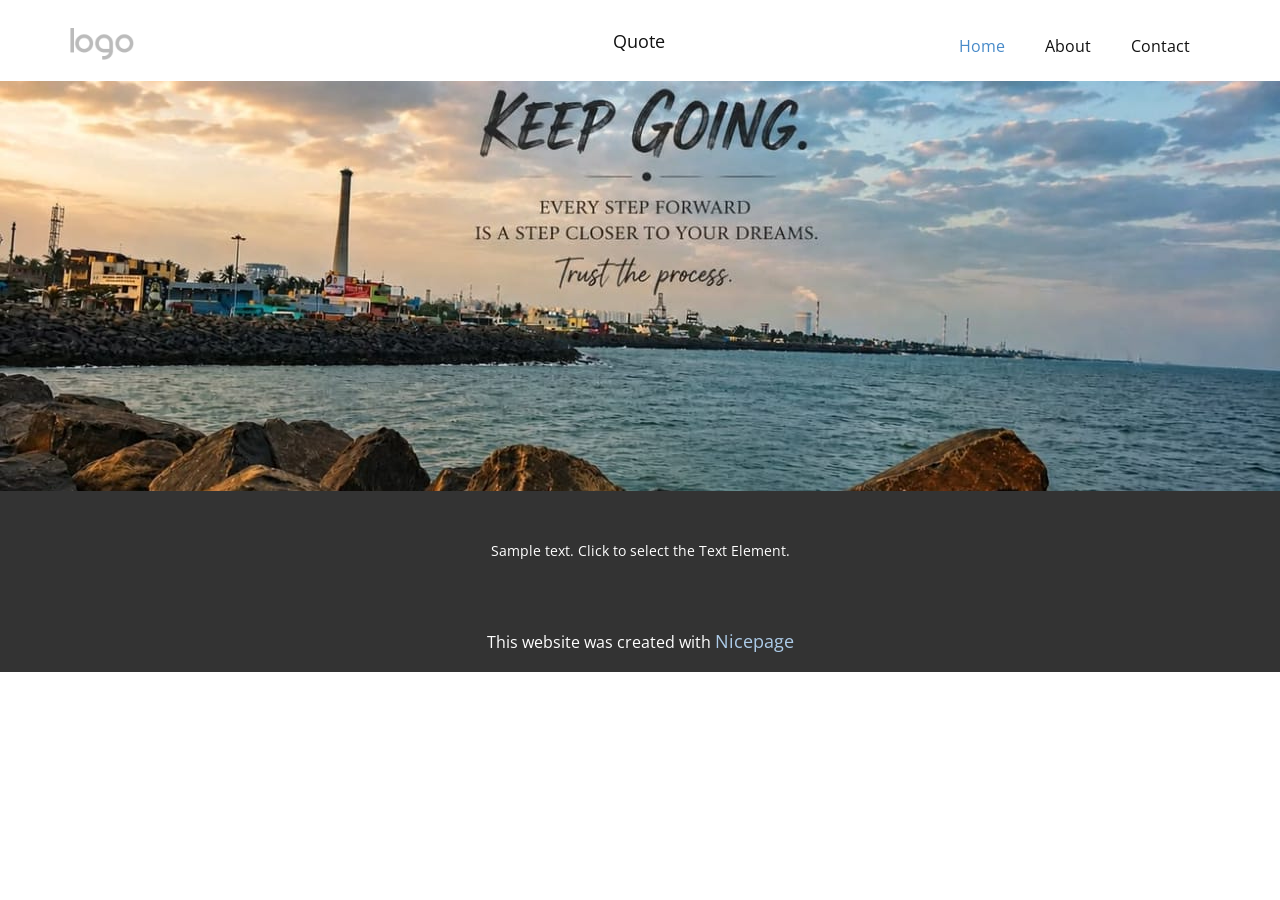
<file: index.html>
<!DOCTYPE html>
<html style="font-size: 16px;" lang="en"><head>
    <meta name="viewport" content="width=device-width, initial-scale=1.0">
    <meta charset="utf-8">
    <meta name="keywords" content="">
    <meta name="description" content="">
    <title>Home</title>
    <link rel="stylesheet" href="nicepage.css" media="screen">
<link rel="stylesheet" href="index.css" media="screen">
    <script class="u-script" type="text/javascript" src="jquery.js" defer=""></script>
    <script class="u-script" type="text/javascript" src="nicepage.js" defer=""></script>
    <meta name="generator" content="Nicepage 8.7.0, nicepage.com">
    
    
    
    <link id="u-page-google-font" rel="stylesheet" href="https://fonts.googleapis.com/css2?display=swap&amp;family=Roboto:ital,wght@0,100;0,200;0,300;0,400;0,500;0,600;0,700;0,800;0,900;1,100;1,200;1,300;1,400;1,500;1,600;1,700;1,800;1,900&amp;family=Open+Sans:ital,wght@0,300;0,400;0,500;0,600;0,700;0,800;1,300;1,400;1,500;1,600;1,700;1,800">
    <script type="application/ld+json">{
		"@context": "http://schema.org",
		"@type": "Organization",
		"name": "",
		"logo": "images/default-logo.png"
}</script>
    <meta name="theme-color" content="#478ac9">
    <meta property="og:title" content="Home">
    <meta property="og:type" content="website">
  <meta data-intl-tel-input-cdn-path="intlTelInput/"></head>
  <body data-home-page="Home.html" data-home-page-title="Home" data-path-to-root="./" data-include-products="false" class="u-body u-clearfix u-xl-mode" data-lang="en"><header class="u-clearfix u-header u-header" id="header"><div class="u-clearfix u-sheet u-valign-middle-lg u-valign-middle-md u-valign-middle-sm u-valign-middle-xs u-sheet-1">
        <p class="u-text u-text-1">Quote<span style="font-size: 1.25rem;"></span>
        </p>
        <a href="#" class="u-image u-logo u-image-1">
          <img src="images/default-logo.png" class="u-logo-image u-logo-image-1">
        </a>
        <nav class="u-menu u-menu-one-level u-offcanvas u-menu-1" role="navigation" aria-label="Menu navigation">
          <div class="menu-collapse" style="font-size: 1rem; letter-spacing: 0px;">
            <a class="u-button-style u-custom-left-right-menu-spacing u-custom-padding-bottom u-custom-top-bottom-menu-spacing u-hamburger-link u-nav-link u-text-active-palette-1-base u-text-hover-palette-2-base" href="#" tabindex="-1" aria-label="Open menu" aria-controls="68fb">
              <svg class="u-svg-link" viewBox="0 0 24 24"><use xlink:href="#menu-hamburger"></use></svg>
              <svg class="u-svg-content" version="1.1" id="menu-hamburger" viewBox="0 0 16 16" x="0px" y="0px" xmlns:xlink="http://www.w3.org/1999/xlink" xmlns="http://www.w3.org/2000/svg"><g><rect y="1" width="16" height="2"></rect><rect y="7" width="16" height="2"></rect><rect y="13" width="16" height="2"></rect>
</g></svg>
            </a>
          </div>
          <div class="u-nav-container">
            <ul class="u-nav u-unstyled u-nav-1" role="menubar"><li class="u-nav-item" role="none"><a class="u-button-style u-nav-link u-text-active-palette-1-base u-text-hover-palette-2-base u-nav-link-2" href="./" role="menuitem">Home</a>
</li><li class="u-nav-item" role="none"><a class="u-button-style u-nav-link u-text-active-palette-1-base u-text-hover-palette-2-base u-nav-link-2" href="About.html" role="menuitem">About</a>
</li><li class="u-nav-item" role="none"><a class="u-button-style u-nav-link u-text-active-palette-1-base u-text-hover-palette-2-base u-nav-link-2" href="Contact.html" role="menuitem">Contact</a>
</li></ul>
          </div>
          <div class="u-nav-container-collapse" id="68fb" role="region" aria-label="Menu panel">
            <div class="u-black u-container-style u-inner-container-layout u-opacity u-opacity-95 u-sidenav">
              <div class="u-inner-container-layout u-sidenav-overflow">
                <div class="u-menu-close" tabindex="-1" aria-label="Close menu"></div>
                <ul class="u-align-center u-nav u-popupmenu-items u-unstyled u-nav-2"><li class="u-nav-item"><a class="u-button-style u-nav-link" href="./">Home</a>
</li><li class="u-nav-item"><a class="u-button-style u-nav-link" href="About.html">About</a>
</li><li class="u-nav-item"><a class="u-button-style u-nav-link" href="Contact.html">Contact</a>
</li></ul>
              </div>
            </div>
            <div class="u-black u-menu-overlay u-opacity u-opacity-70"></div>
          </div>
        </nav>
      </div></header>
    <section class="u-clearfix u-container-align-center u-image u-section-1" id="block-1" data-image-width="1280" data-image-height="720">
      <div class="u-clearfix u-sheet u-sheet-1"></div>
    </section>
    
    
    
    <footer class="u-align-center u-clearfix u-container-align-center u-footer u-grey-80 u-footer" id="footer"><div class="u-clearfix u-sheet u-sheet-1">
        <p class="u-small-text u-text u-text-variant u-text-1">Sample text. Click to select the Text Element.</p>
      </div></footer>
    <section class="u-backlink u-clearfix u-grey-80"> This website was created with <a href="https://nicepage.com">Nicepage</a>
    </section>
  
</body></html>
</file>
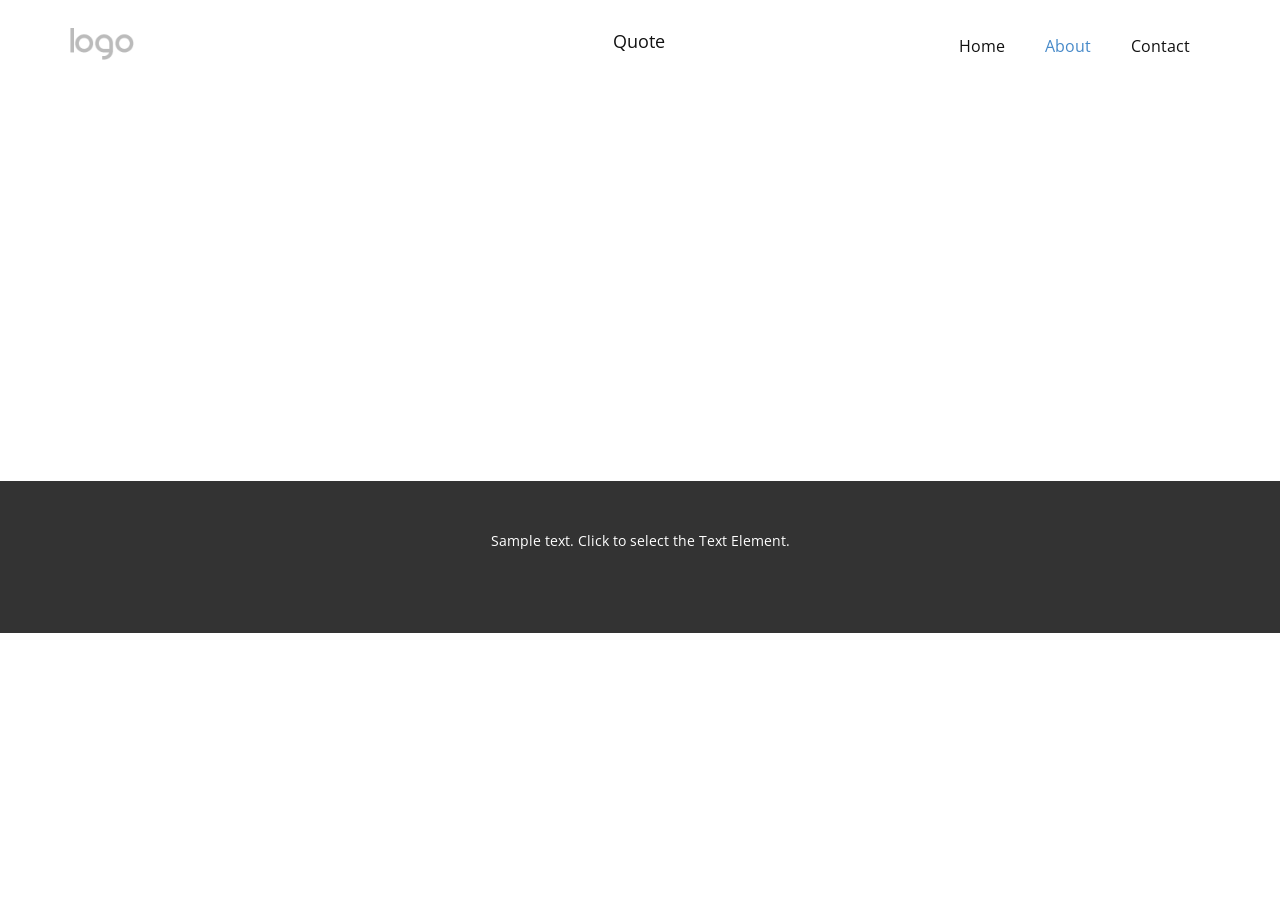
<file: About.html>
<!DOCTYPE html>
<html style="font-size: 16px;" lang="en"><head>
    <meta name="viewport" content="width=device-width, initial-scale=1.0">
    <meta charset="utf-8">
    <meta name="keywords" content="">
    <meta name="description" content="">
    <title>About</title>
    <link rel="stylesheet" href="nicepage.css" media="screen">
<link rel="stylesheet" href="About.css" media="screen">
    <script class="u-script" type="text/javascript" src="jquery.js" defer=""></script>
    <script class="u-script" type="text/javascript" src="nicepage.js" defer=""></script>
    <meta name="generator" content="Nicepage 8.7.0, nicepage.com">
    
    
    
    <link id="u-page-google-font" rel="stylesheet" href="https://fonts.googleapis.com/css2?display=swap&amp;family=Roboto:ital,wght@0,100;0,200;0,300;0,400;0,500;0,600;0,700;0,800;0,900;1,100;1,200;1,300;1,400;1,500;1,600;1,700;1,800;1,900&amp;family=Open+Sans:ital,wght@0,300;0,400;0,500;0,600;0,700;0,800;1,300;1,400;1,500;1,600;1,700;1,800">
    <script type="application/ld+json">{
		"@context": "http://schema.org",
		"@type": "Organization",
		"name": "",
		"logo": "images/default-logo.png"
}</script>
    <meta name="theme-color" content="#478ac9">
    <meta property="og:title" content="About">
    <meta property="og:type" content="website">
  <meta data-intl-tel-input-cdn-path="intlTelInput/"></head>
  <body data-path-to-root="./" data-include-products="false" class="u-body u-xl-mode" data-lang="en"><header class="u-clearfix u-header u-header" id="header"><div class="u-clearfix u-sheet u-valign-middle-lg u-valign-middle-md u-valign-middle-sm u-valign-middle-xs u-sheet-1">
        <p class="u-text u-text-1">Quote<span style="font-size: 1.25rem;"></span>
        </p>
        <a href="#" class="u-image u-logo u-image-1">
          <img src="images/default-logo.png" class="u-logo-image u-logo-image-1">
        </a>
        <nav class="u-menu u-menu-one-level u-offcanvas u-menu-1" role="navigation" aria-label="Menu navigation">
          <div class="menu-collapse" style="font-size: 1rem; letter-spacing: 0px;">
            <a class="u-button-style u-custom-left-right-menu-spacing u-custom-padding-bottom u-custom-top-bottom-menu-spacing u-hamburger-link u-nav-link u-text-active-palette-1-base u-text-hover-palette-2-base" href="#" tabindex="-1" aria-label="Open menu" aria-controls="68fb">
              <svg class="u-svg-link" viewBox="0 0 24 24"><use xlink:href="#menu-hamburger"></use></svg>
              <svg class="u-svg-content" version="1.1" id="menu-hamburger" viewBox="0 0 16 16" x="0px" y="0px" xmlns:xlink="http://www.w3.org/1999/xlink" xmlns="http://www.w3.org/2000/svg"><g><rect y="1" width="16" height="2"></rect><rect y="7" width="16" height="2"></rect><rect y="13" width="16" height="2"></rect>
</g></svg>
            </a>
          </div>
          <div class="u-nav-container">
            <ul class="u-nav u-unstyled u-nav-1" role="menubar"><li class="u-nav-item" role="none"><a class="u-button-style u-nav-link u-text-active-palette-1-base u-text-hover-palette-2-base u-nav-link-2" href="./" role="menuitem">Home</a>
</li><li class="u-nav-item" role="none"><a class="u-button-style u-nav-link u-text-active-palette-1-base u-text-hover-palette-2-base u-nav-link-2" href="About.html" role="menuitem">About</a>
</li><li class="u-nav-item" role="none"><a class="u-button-style u-nav-link u-text-active-palette-1-base u-text-hover-palette-2-base u-nav-link-2" href="Contact.html" role="menuitem">Contact</a>
</li></ul>
          </div>
          <div class="u-nav-container-collapse" id="68fb" role="region" aria-label="Menu panel">
            <div class="u-black u-container-style u-inner-container-layout u-opacity u-opacity-95 u-sidenav">
              <div class="u-inner-container-layout u-sidenav-overflow">
                <div class="u-menu-close" tabindex="-1" aria-label="Close menu"></div>
                <ul class="u-align-center u-nav u-popupmenu-items u-unstyled u-nav-2"><li class="u-nav-item"><a class="u-button-style u-nav-link" href="./">Home</a>
</li><li class="u-nav-item"><a class="u-button-style u-nav-link" href="About.html">About</a>
</li><li class="u-nav-item"><a class="u-button-style u-nav-link" href="Contact.html">Contact</a>
</li></ul>
              </div>
            </div>
            <div class="u-black u-menu-overlay u-opacity u-opacity-70"></div>
          </div>
        </nav>
      </div></header>
    <section class="u-clearfix u-section-1" id="block-1">
      <div class="u-clearfix u-sheet u-sheet-1"></div>
    </section>
    
    
    
    <footer class="u-align-center u-clearfix u-container-align-center u-footer u-grey-80 u-footer" id="footer"><div class="u-clearfix u-sheet u-sheet-1">
        <p class="u-small-text u-text u-text-variant u-text-1">Sample text. Click to select the Text Element.</p>
      </div></footer>
    <section class="u-backlink u-clearfix u-grey-80"></section>
  
</body></html>
</file>
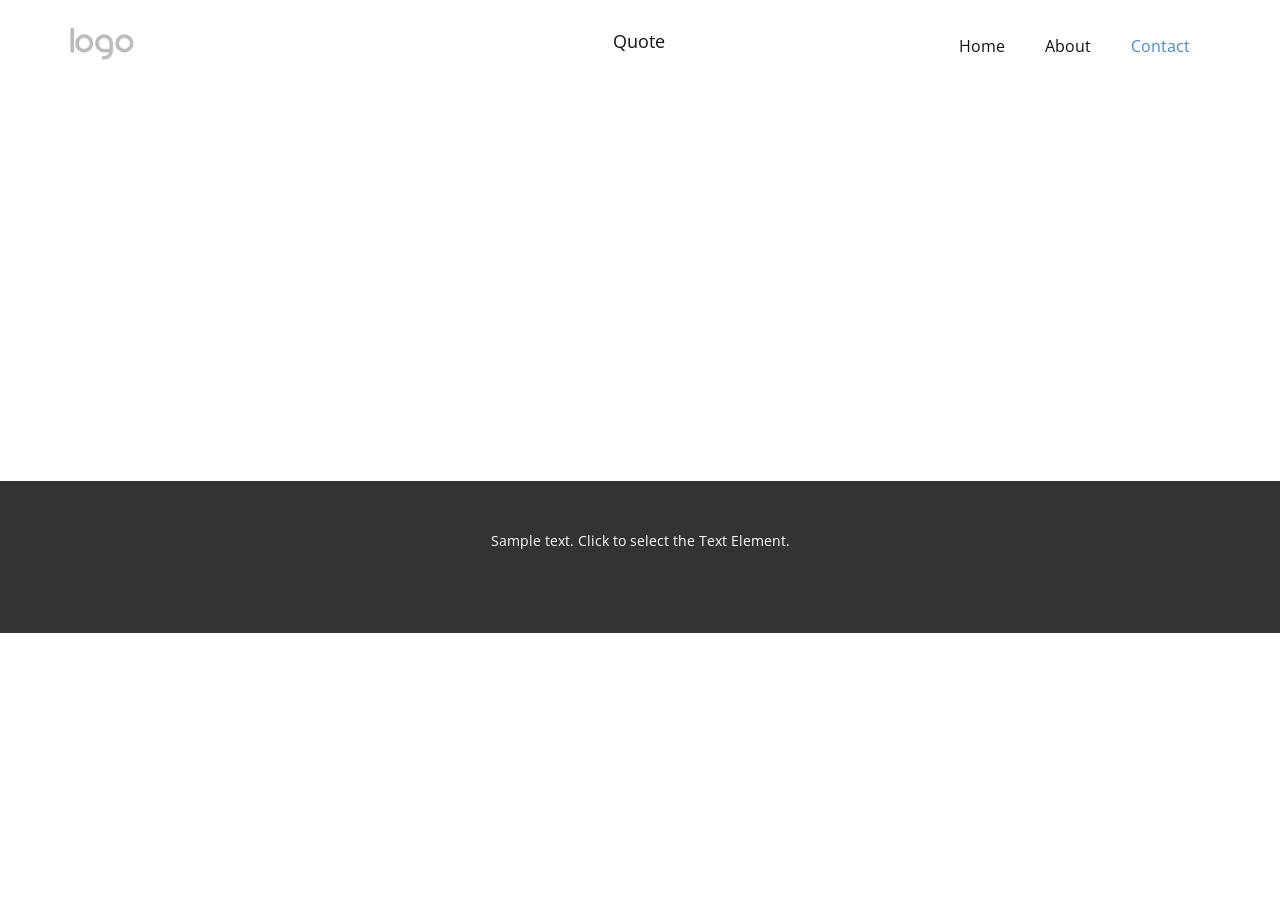
<file: Contact.html>
<!DOCTYPE html>
<html style="font-size: 16px;" lang="en"><head>
    <meta name="viewport" content="width=device-width, initial-scale=1.0">
    <meta charset="utf-8">
    <meta name="keywords" content="">
    <meta name="description" content="">
    <title>Contact</title>
    <link rel="stylesheet" href="nicepage.css" media="screen">
<link rel="stylesheet" href="Contact.css" media="screen">
    <script class="u-script" type="text/javascript" src="jquery.js" defer=""></script>
    <script class="u-script" type="text/javascript" src="nicepage.js" defer=""></script>
    <meta name="generator" content="Nicepage 8.7.0, nicepage.com">
    
    
    
    <link id="u-page-google-font" rel="stylesheet" href="https://fonts.googleapis.com/css2?display=swap&amp;family=Roboto:ital,wght@0,100;0,200;0,300;0,400;0,500;0,600;0,700;0,800;0,900;1,100;1,200;1,300;1,400;1,500;1,600;1,700;1,800;1,900&amp;family=Open+Sans:ital,wght@0,300;0,400;0,500;0,600;0,700;0,800;1,300;1,400;1,500;1,600;1,700;1,800">
    <script type="application/ld+json">{
		"@context": "http://schema.org",
		"@type": "Organization",
		"name": "",
		"logo": "images/default-logo.png"
}</script>
    <meta name="theme-color" content="#478ac9">
    <meta property="og:title" content="Contact">
    <meta property="og:type" content="website">
  <meta data-intl-tel-input-cdn-path="intlTelInput/"></head>
  <body data-path-to-root="./" data-include-products="false" class="u-body u-xl-mode" data-lang="en"><header class="u-clearfix u-header u-header" id="header"><div class="u-clearfix u-sheet u-valign-middle-lg u-valign-middle-md u-valign-middle-sm u-valign-middle-xs u-sheet-1">
        <p class="u-text u-text-1">Quote<span style="font-size: 1.25rem;"></span>
        </p>
        <a href="#" class="u-image u-logo u-image-1">
          <img src="images/default-logo.png" class="u-logo-image u-logo-image-1">
        </a>
        <nav class="u-menu u-menu-one-level u-offcanvas u-menu-1" role="navigation" aria-label="Menu navigation">
          <div class="menu-collapse" style="font-size: 1rem; letter-spacing: 0px;">
            <a class="u-button-style u-custom-left-right-menu-spacing u-custom-padding-bottom u-custom-top-bottom-menu-spacing u-hamburger-link u-nav-link u-text-active-palette-1-base u-text-hover-palette-2-base" href="#" tabindex="-1" aria-label="Open menu" aria-controls="68fb">
              <svg class="u-svg-link" viewBox="0 0 24 24"><use xlink:href="#menu-hamburger"></use></svg>
              <svg class="u-svg-content" version="1.1" id="menu-hamburger" viewBox="0 0 16 16" x="0px" y="0px" xmlns:xlink="http://www.w3.org/1999/xlink" xmlns="http://www.w3.org/2000/svg"><g><rect y="1" width="16" height="2"></rect><rect y="7" width="16" height="2"></rect><rect y="13" width="16" height="2"></rect>
</g></svg>
            </a>
          </div>
          <div class="u-nav-container">
            <ul class="u-nav u-unstyled u-nav-1" role="menubar"><li class="u-nav-item" role="none"><a class="u-button-style u-nav-link u-text-active-palette-1-base u-text-hover-palette-2-base u-nav-link-2" href="./" role="menuitem">Home</a>
</li><li class="u-nav-item" role="none"><a class="u-button-style u-nav-link u-text-active-palette-1-base u-text-hover-palette-2-base u-nav-link-2" href="About.html" role="menuitem">About</a>
</li><li class="u-nav-item" role="none"><a class="u-button-style u-nav-link u-text-active-palette-1-base u-text-hover-palette-2-base u-nav-link-2" href="Contact.html" role="menuitem">Contact</a>
</li></ul>
          </div>
          <div class="u-nav-container-collapse" id="68fb" role="region" aria-label="Menu panel">
            <div class="u-black u-container-style u-inner-container-layout u-opacity u-opacity-95 u-sidenav">
              <div class="u-inner-container-layout u-sidenav-overflow">
                <div class="u-menu-close" tabindex="-1" aria-label="Close menu"></div>
                <ul class="u-align-center u-nav u-popupmenu-items u-unstyled u-nav-2"><li class="u-nav-item"><a class="u-button-style u-nav-link" href="./">Home</a>
</li><li class="u-nav-item"><a class="u-button-style u-nav-link" href="About.html">About</a>
</li><li class="u-nav-item"><a class="u-button-style u-nav-link" href="Contact.html">Contact</a>
</li></ul>
              </div>
            </div>
            <div class="u-black u-menu-overlay u-opacity u-opacity-70"></div>
          </div>
        </nav>
      </div></header>
    <section class="u-clearfix u-section-1" id="block-1">
      <div class="u-clearfix u-sheet u-sheet-1"></div>
    </section>
    
    
    
    <footer class="u-align-center u-clearfix u-container-align-center u-footer u-grey-80 u-footer" id="footer"><div class="u-clearfix u-sheet u-sheet-1">
        <p class="u-small-text u-text u-text-variant u-text-1">Sample text. Click to select the Text Element.</p>
      </div></footer>
    <section class="u-backlink u-clearfix u-grey-80"></section>
  
</body></html>
</file>
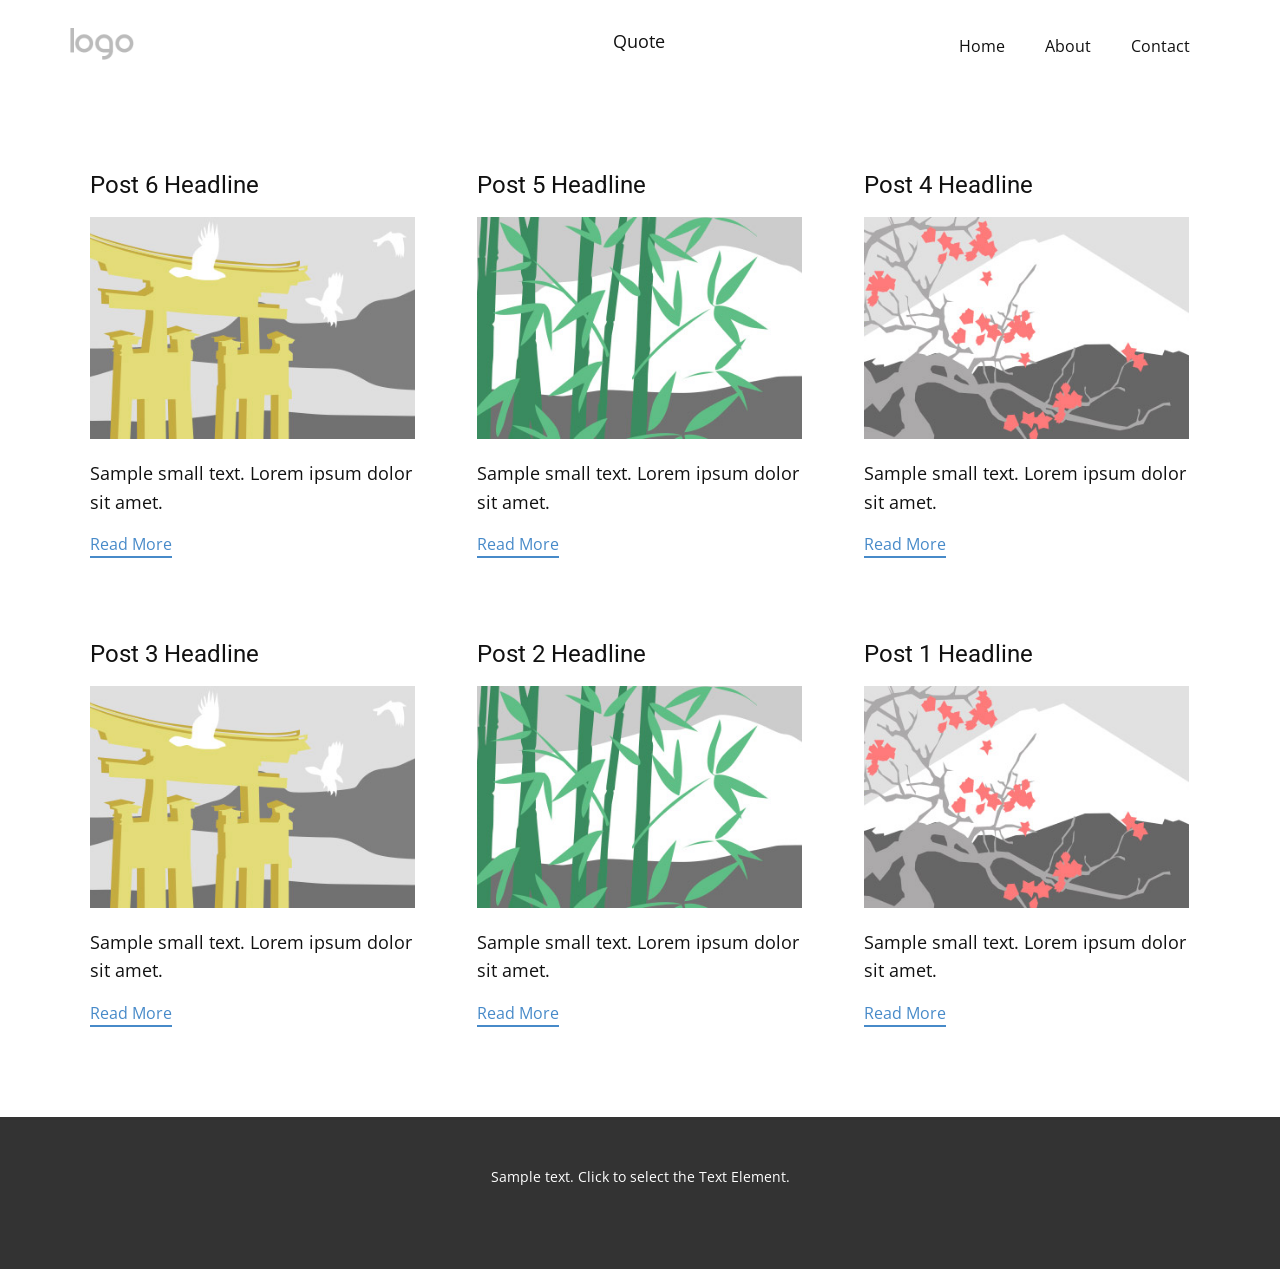
<file: blog/blog.html>
<!DOCTYPE html>
<html style="font-size: 16px;" lang="en"><head>
    <meta name="viewport" content="width=device-width, initial-scale=1.0">
    <meta charset="utf-8">
    <meta name="keywords" content="">
    <meta name="description" content="">
    <title>Blog</title>
    <link rel="stylesheet" href="../nicepage.css" media="screen">
<link rel="stylesheet" href="../Blog-Template.css" media="screen">
    <script class="u-script" type="text/javascript" src="../jquery.js" defer=""></script>
    <script class="u-script" type="text/javascript" src="../nicepage.js" defer=""></script>
    <meta name="generator" content="Nicepage 8.7.0, nicepage.com">
    
    
    
    <link id="u-page-google-font" rel="stylesheet" href="https://fonts.googleapis.com/css2?display=swap&amp;family=Roboto:ital,wght@0,100;0,200;0,300;0,400;0,500;0,600;0,700;0,800;0,900;1,100;1,200;1,300;1,400;1,500;1,600;1,700;1,800;1,900&amp;family=Open+Sans:ital,wght@0,300;0,400;0,500;0,600;0,700;0,800;1,300;1,400;1,500;1,600;1,700;1,800">
    <script type="application/ld+json">{
		"@context": "http://schema.org",
		"@type": "Organization",
		"name": "",
		"logo": "images/default-logo.png"
}</script>
    <meta name="theme-color" content="#478ac9">
  <meta data-intl-tel-input-cdn-path="intlTelInput/"></head>
  <body data-path-to-root="../" data-include-products="false" class="u-body u-xl-mode" data-lang="en"><header class="u-clearfix u-header u-header" id="header"><div class="u-clearfix u-sheet u-valign-middle-lg u-valign-middle-md u-valign-middle-sm u-valign-middle-xs u-sheet-1">
        <p class="u-text u-text-1">Quote<span style="font-size: 1.25rem;"></span>
        </p>
        <a href="#" class="u-image u-logo u-image-1">
          <img src="../images/default-logo.png" class="u-logo-image u-logo-image-1">
        </a>
        <nav class="u-menu u-menu-one-level u-offcanvas u-menu-1" role="navigation" aria-label="Menu navigation">
          <div class="menu-collapse" style="font-size: 1rem; letter-spacing: 0px;">
            <a class="u-button-style u-custom-left-right-menu-spacing u-custom-padding-bottom u-custom-top-bottom-menu-spacing u-hamburger-link u-nav-link u-text-active-palette-1-base u-text-hover-palette-2-base" href="#" tabindex="-1" aria-label="Open menu" aria-controls="68fb">
              <svg class="u-svg-link" viewBox="0 0 24 24"><use xlink:href="#menu-hamburger"></use></svg>
              <svg class="u-svg-content" version="1.1" id="menu-hamburger" viewBox="0 0 16 16" x="0px" y="0px" xmlns:xlink="http://www.w3.org/1999/xlink" xmlns="http://www.w3.org/2000/svg"><g><rect y="1" width="16" height="2"></rect><rect y="7" width="16" height="2"></rect><rect y="13" width="16" height="2"></rect>
</g></svg>
            </a>
          </div>
          <div class="u-nav-container">
            <ul class="u-nav u-unstyled u-nav-1" role="menubar"><li class="u-nav-item" role="none"><a class="u-button-style u-nav-link u-text-active-palette-1-base u-text-hover-palette-2-base u-nav-link-2" href="../" role="menuitem">Home</a>
</li><li class="u-nav-item" role="none"><a class="u-button-style u-nav-link u-text-active-palette-1-base u-text-hover-palette-2-base u-nav-link-2" href="../About.html" role="menuitem">About</a>
</li><li class="u-nav-item" role="none"><a class="u-button-style u-nav-link u-text-active-palette-1-base u-text-hover-palette-2-base u-nav-link-2" href="../Contact.html" role="menuitem">Contact</a>
</li></ul>
          </div>
          <div class="u-nav-container-collapse" id="68fb" role="region" aria-label="Menu panel">
            <div class="u-black u-container-style u-inner-container-layout u-opacity u-opacity-95 u-sidenav">
              <div class="u-inner-container-layout u-sidenav-overflow">
                <div class="u-menu-close" tabindex="-1" aria-label="Close menu"></div>
                <ul class="u-align-center u-nav u-popupmenu-items u-unstyled u-nav-2"><li class="u-nav-item"><a class="u-button-style u-nav-link" href="../">Home</a>
</li><li class="u-nav-item"><a class="u-button-style u-nav-link" href="../About.html">About</a>
</li><li class="u-nav-item"><a class="u-button-style u-nav-link" href="../Contact.html">Contact</a>
</li></ul>
              </div>
            </div>
            <div class="u-black u-menu-overlay u-opacity u-opacity-70"></div>
          </div>
        </nav>
      </div></header>
    <section class="u-clearfix u-section-1" id="block-2">
      <div class="u-clearfix u-sheet u-valign-middle u-sheet-1"><!--blog--><!--blog_options_json--><!--{"type":"Recent","source":"","tags":"","count":""}--><!--/blog_options_json-->
        <div class="u-blog u-expanded-width u-repeater u-repeater-1" data-blog-id="blog-1"><!--blog_post-->
          <div class="u-blog-post u-container-style u-repeater-item u-white u-repeater-item-1"><meta name="twitter:description" content="Sample small text. Lorem ipsum dolor sit amet."><meta name="description" content="Sample small text. Lorem ipsum dolor sit amet."><meta property="og:type" content="article"><meta property="og:title" content="Post 6 Headline"><meta property="og:description" content="Sample small text. Lorem ipsum dolor sit amet."><meta property="og:image" content="../images/8ad73f3c.jpeg">
            <div class="u-container-layout u-similar-container u-valign-top u-container-layout-1"><!--blog_post_header-->
              <h4 class="u-blog-control u-text u-text-1">
                <a class="u-post-header-link" href="../blog/post-5.html">Post 6 Headline</a>
              </h4><!--/blog_post_header--><!--blog_post_image-->
              <img alt="" class="u-blog-control u-expanded-width u-image u-image-default u-image-1" src="../images/8ad73f3c.jpeg" data-href="../blog/post-5.html"><!--/blog_post_image--><!--blog_post_content-->
              <div class="u-blog-control u-post-content u-text u-text-2 fr-view">Sample small text. Lorem ipsum dolor sit amet.</div><!--/blog_post_content--><!--blog_post_readmore-->
              <a href="../blog/post-5.html" class="u-blog-control u-border-2 u-border-palette-1-base u-btn u-btn-rectangle u-button-style u-none u-btn-1"><!--blog_post_readmore_content--><!--options_json--><!--{"content":"","defaultValue":"Read More"}--><!--/options_json-->Read More<!--/blog_post_readmore_content--></a><!--/blog_post_readmore-->
            </div>
          </div><div class="u-blog-post u-container-style u-repeater-item u-video-cover u-white"><meta name="twitter:description" content="Sample small text. Lorem ipsum dolor sit amet."><meta name="description" content="Sample small text. Lorem ipsum dolor sit amet."><meta property="og:type" content="article"><meta property="og:title" content="Post 5 Headline"><meta property="og:description" content="Sample small text. Lorem ipsum dolor sit amet."><meta property="og:image" content="../images/68f64b9d.jpeg">
            <div class="u-container-layout u-similar-container u-valign-top u-container-layout-2"><!--blog_post_header-->
              <h4 class="u-blog-control u-text u-text-3">
                <a class="u-post-header-link" href="../blog/post-4.html">Post 5 Headline</a>
              </h4><!--/blog_post_header--><!--blog_post_image-->
              <img alt="" class="u-blog-control u-expanded-width u-image u-image-default u-image-2" src="../images/68f64b9d.jpeg" data-href="../blog/post-4.html"><!--/blog_post_image--><!--blog_post_content-->
              <div class="u-blog-control u-post-content u-text u-text-4 fr-view">Sample small text. Lorem ipsum dolor sit amet.</div><!--/blog_post_content--><!--blog_post_readmore-->
              <a href="../blog/post-4.html" class="u-blog-control u-border-2 u-border-palette-1-base u-btn u-btn-rectangle u-button-style u-none u-btn-2"><!--blog_post_readmore_content--><!--options_json--><!--{"content":"","defaultValue":"Read More"}--><!--/options_json-->Read More<!--/blog_post_readmore_content--></a><!--/blog_post_readmore-->
            </div>
          </div><div class="u-blog-post u-container-style u-repeater-item u-video-cover u-white"><meta name="twitter:description" content="Sample small text. Lorem ipsum dolor sit amet."><meta name="description" content="Sample small text. Lorem ipsum dolor sit amet."><meta property="og:type" content="article"><meta property="og:title" content="Post 4 Headline"><meta property="og:description" content="Sample small text. Lorem ipsum dolor sit amet."><meta property="og:image" content="../images/0fd3416c.jpeg">
            <div class="u-container-layout u-similar-container u-valign-top u-container-layout-3"><!--blog_post_header-->
              <h4 class="u-blog-control u-text u-text-5">
                <a class="u-post-header-link" href="../blog/post-3.html">Post 4 Headline</a>
              </h4><!--/blog_post_header--><!--blog_post_image-->
              <img alt="" class="u-blog-control u-expanded-width u-image u-image-default u-image-3" src="../images/0fd3416c.jpeg" data-href="../blog/post-3.html"><!--/blog_post_image--><!--blog_post_content-->
              <div class="u-blog-control u-post-content u-text u-text-6 fr-view">Sample small text. Lorem ipsum dolor sit amet.</div><!--/blog_post_content--><!--blog_post_readmore-->
              <a href="../blog/post-3.html" class="u-blog-control u-border-2 u-border-palette-1-base u-btn u-btn-rectangle u-button-style u-none u-btn-3"><!--blog_post_readmore_content--><!--options_json--><!--{"content":"","defaultValue":"Read More"}--><!--/options_json-->Read More<!--/blog_post_readmore_content--></a><!--/blog_post_readmore-->
            </div>
          </div><div class="u-blog-post u-container-style u-repeater-item u-white u-repeater-item-1"><meta name="twitter:description" content="Sample small text. Lorem ipsum dolor sit amet."><meta name="description" content="Sample small text. Lorem ipsum dolor sit amet."><meta property="og:type" content="article"><meta property="og:title" content="Post 3 Headline"><meta property="og:description" content="Sample small text. Lorem ipsum dolor sit amet."><meta property="og:image" content="../images/8ad73f3c.jpeg">
            <div class="u-container-layout u-similar-container u-valign-top u-container-layout-1"><!--blog_post_header-->
              <h4 class="u-blog-control u-text u-text-1">
                <a class="u-post-header-link" href="../blog/post-2.html">Post 3 Headline</a>
              </h4><!--/blog_post_header--><!--blog_post_image-->
              <img alt="" class="u-blog-control u-expanded-width u-image u-image-default u-image-1" src="../images/8ad73f3c.jpeg" data-href="../blog/post-2.html"><!--/blog_post_image--><!--blog_post_content-->
              <div class="u-blog-control u-post-content u-text u-text-2 fr-view">Sample small text. Lorem ipsum dolor sit amet.</div><!--/blog_post_content--><!--blog_post_readmore-->
              <a href="../blog/post-2.html" class="u-blog-control u-border-2 u-border-palette-1-base u-btn u-btn-rectangle u-button-style u-none u-btn-1"><!--blog_post_readmore_content--><!--options_json--><!--{"content":"","defaultValue":"Read More"}--><!--/options_json-->Read More<!--/blog_post_readmore_content--></a><!--/blog_post_readmore-->
            </div>
          </div><div class="u-blog-post u-container-style u-repeater-item u-video-cover u-white"><meta name="twitter:description" content="Sample small text. Lorem ipsum dolor sit amet."><meta name="description" content="Sample small text. Lorem ipsum dolor sit amet."><meta property="og:type" content="article"><meta property="og:title" content="Post 2 Headline"><meta property="og:description" content="Sample small text. Lorem ipsum dolor sit amet."><meta property="og:image" content="../images/68f64b9d.jpeg">
            <div class="u-container-layout u-similar-container u-valign-top u-container-layout-2"><!--blog_post_header-->
              <h4 class="u-blog-control u-text u-text-3">
                <a class="u-post-header-link" href="../blog/post-1.html">Post 2 Headline</a>
              </h4><!--/blog_post_header--><!--blog_post_image-->
              <img alt="" class="u-blog-control u-expanded-width u-image u-image-default u-image-2" src="../images/68f64b9d.jpeg" data-href="../blog/post-1.html"><!--/blog_post_image--><!--blog_post_content-->
              <div class="u-blog-control u-post-content u-text u-text-4 fr-view">Sample small text. Lorem ipsum dolor sit amet.</div><!--/blog_post_content--><!--blog_post_readmore-->
              <a href="../blog/post-1.html" class="u-blog-control u-border-2 u-border-palette-1-base u-btn u-btn-rectangle u-button-style u-none u-btn-2"><!--blog_post_readmore_content--><!--options_json--><!--{"content":"","defaultValue":"Read More"}--><!--/options_json-->Read More<!--/blog_post_readmore_content--></a><!--/blog_post_readmore-->
            </div>
          </div><div class="u-blog-post u-container-style u-repeater-item u-video-cover u-white"><meta name="twitter:description" content="Sample small text. Lorem ipsum dolor sit amet."><meta name="description" content="Sample small text. Lorem ipsum dolor sit amet."><meta property="og:type" content="article"><meta property="og:title" content="Post 1 Headline"><meta property="og:description" content="Sample small text. Lorem ipsum dolor sit amet."><meta property="og:image" content="../images/0fd3416c.jpeg">
            <div class="u-container-layout u-similar-container u-valign-top u-container-layout-3"><!--blog_post_header-->
              <h4 class="u-blog-control u-text u-text-5">
                <a class="u-post-header-link" href="../blog/post.html">Post 1 Headline</a>
              </h4><!--/blog_post_header--><!--blog_post_image-->
              <img alt="" class="u-blog-control u-expanded-width u-image u-image-default u-image-3" src="../images/0fd3416c.jpeg" data-href="../blog/post.html"><!--/blog_post_image--><!--blog_post_content-->
              <div class="u-blog-control u-post-content u-text u-text-6 fr-view">Sample small text. Lorem ipsum dolor sit amet.</div><!--/blog_post_content--><!--blog_post_readmore-->
              <a href="../blog/post.html" class="u-blog-control u-border-2 u-border-palette-1-base u-btn u-btn-rectangle u-button-style u-none u-btn-3"><!--blog_post_readmore_content--><!--options_json--><!--{"content":"","defaultValue":"Read More"}--><!--/options_json-->Read More<!--/blog_post_readmore_content--></a><!--/blog_post_readmore-->
            </div>
          </div><!--/blog_post--><!--blog_post-->
          <!--/blog_post--><!--blog_post-->
          <!--/blog_post-->
        </div><!--/blog-->
      </div>
    </section>
    
    
    
    <footer class="u-align-center u-clearfix u-container-align-center u-footer u-grey-80 u-footer" id="footer"><div class="u-clearfix u-sheet u-sheet-1">
        <p class="u-small-text u-text u-text-variant u-text-1">Sample text. Click to select the Text Element.</p>
      </div></footer>
    <section class="u-backlink u-clearfix u-grey-80"></section>
  
</body></html>
</file>
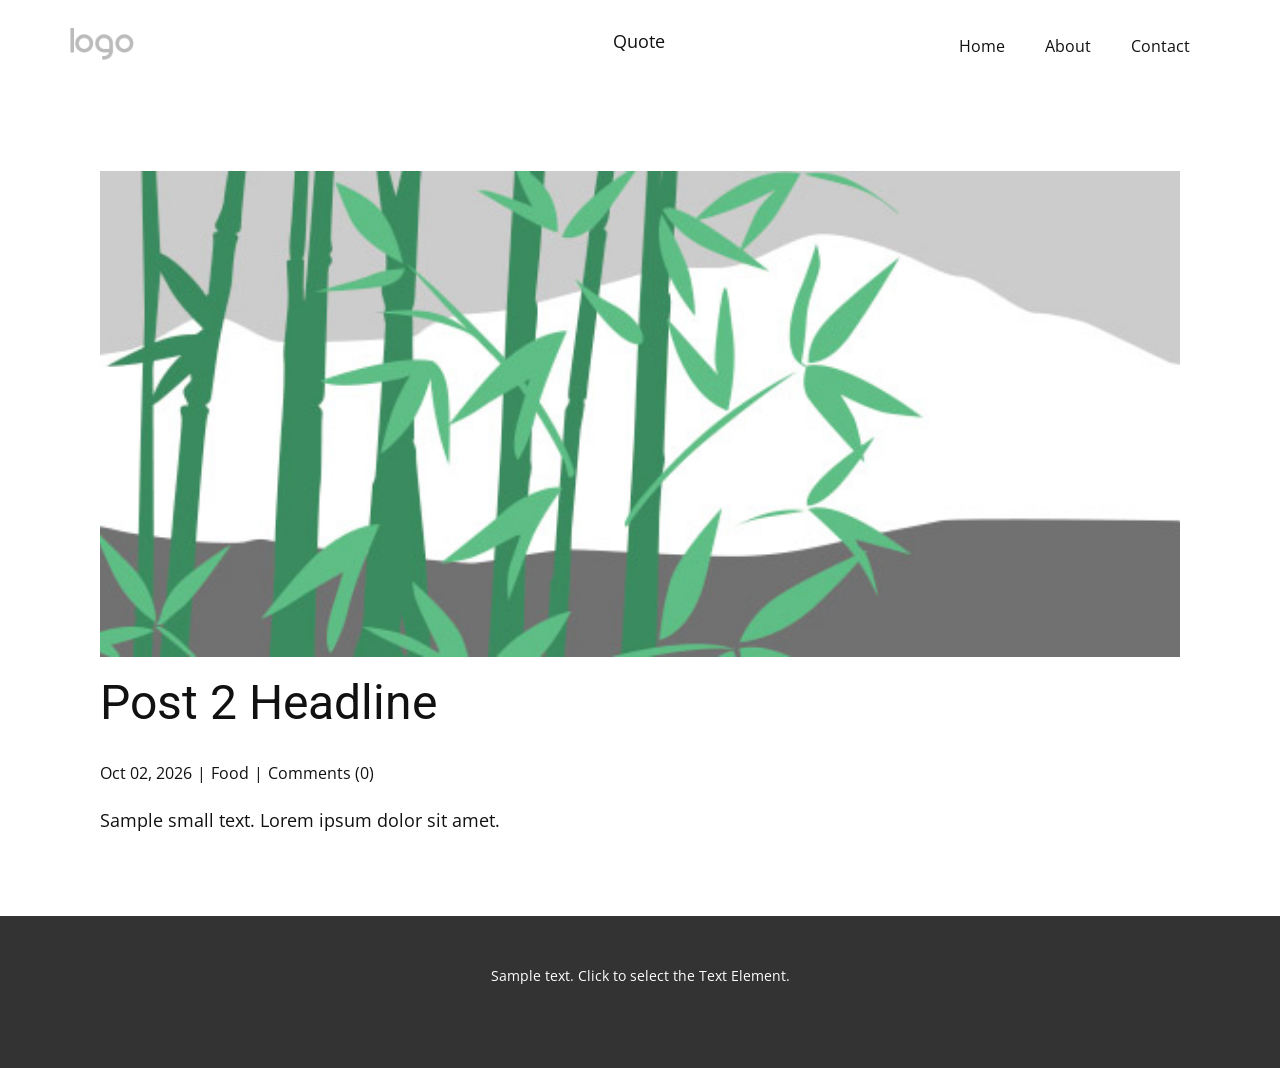
<file: blog/post-1.html>
<!DOCTYPE html>
<html style="font-size: 16px;" lang="en"><head>
    <meta name="viewport" content="width=device-width, initial-scale=1.0">
    <meta charset="utf-8">
    <meta name="keywords" content="Post 1 Headline">
    <meta name="description" content="Sample small text. Lorem ipsum dolor sit amet.">
    <title>Post 2 Headline</title>
    <link rel="stylesheet" href="../nicepage.css" media="screen">
<link rel="stylesheet" href="../Post-Template.css" media="screen">
    <script class="u-script" type="text/javascript" src="../jquery.js" defer=""></script>
    <script class="u-script" type="text/javascript" src="../nicepage.js" defer=""></script>
    <meta name="generator" content="Nicepage 8.7.0, nicepage.com">
    
    
    
    <link id="u-page-google-font" rel="stylesheet" href="https://fonts.googleapis.com/css2?display=swap&amp;family=Roboto:ital,wght@0,100;0,200;0,300;0,400;0,500;0,600;0,700;0,800;0,900;1,100;1,200;1,300;1,400;1,500;1,600;1,700;1,800;1,900&amp;family=Open+Sans:ital,wght@0,300;0,400;0,500;0,600;0,700;0,800;1,300;1,400;1,500;1,600;1,700;1,800">
    <script type="application/ld+json">{
		"@context": "http://schema.org",
		"@type": "Organization",
		"name": "",
		"logo": "images/default-logo.png"
}</script>
    <meta name="theme-color" content="#478ac9">
  <meta data-intl-tel-input-cdn-path="intlTelInput/"><meta name="twitter:description" content="Sample small text. Lorem ipsum dolor sit amet."><meta property="og:type" content="article"><meta property="og:title" content="Post 2 Headline"><meta property="og:description" content="Sample small text. Lorem ipsum dolor sit amet."><meta property="og:image" content="../images/68f64b9d.jpeg"></head>
  <body data-path-to-root="./" data-include-products="false" class="u-body u-xl-mode" data-lang="en"><header class="u-clearfix u-header u-header" id="header"><div class="u-clearfix u-sheet u-valign-middle-lg u-valign-middle-md u-valign-middle-sm u-valign-middle-xs u-sheet-1">
        <p class="u-text u-text-1">Quote<span style="font-size: 1.25rem;"></span>
        </p>
        <a href="#" class="u-image u-logo u-image-1">
          <img src="../images/default-logo.png" class="u-logo-image u-logo-image-1">
        </a>
        <nav class="u-menu u-menu-one-level u-offcanvas u-menu-1" role="navigation" aria-label="Menu navigation">
          <div class="menu-collapse" style="font-size: 1rem; letter-spacing: 0px;">
            <a class="u-button-style u-custom-left-right-menu-spacing u-custom-padding-bottom u-custom-top-bottom-menu-spacing u-hamburger-link u-nav-link u-text-active-palette-1-base u-text-hover-palette-2-base" href="#" tabindex="-1" aria-label="Open menu" aria-controls="68fb">
              <svg class="u-svg-link" viewBox="0 0 24 24"><use xlink:href="#menu-hamburger"></use></svg>
              <svg class="u-svg-content" version="1.1" id="menu-hamburger" viewBox="0 0 16 16" x="0px" y="0px" xmlns:xlink="http://www.w3.org/1999/xlink" xmlns="http://www.w3.org/2000/svg"><g><rect y="1" width="16" height="2"></rect><rect y="7" width="16" height="2"></rect><rect y="13" width="16" height="2"></rect>
</g></svg>
            </a>
          </div>
          <div class="u-nav-container">
            <ul class="u-nav u-unstyled u-nav-1" role="menubar"><li class="u-nav-item" role="none"><a class="u-button-style u-nav-link u-text-active-palette-1-base u-text-hover-palette-2-base u-nav-link-2" href="../" role="menuitem">Home</a>
</li><li class="u-nav-item" role="none"><a class="u-button-style u-nav-link u-text-active-palette-1-base u-text-hover-palette-2-base u-nav-link-2" href="../About.html" role="menuitem">About</a>
</li><li class="u-nav-item" role="none"><a class="u-button-style u-nav-link u-text-active-palette-1-base u-text-hover-palette-2-base u-nav-link-2" href="../Contact.html" role="menuitem">Contact</a>
</li></ul>
          </div>
          <div class="u-nav-container-collapse" id="68fb" role="region" aria-label="Menu panel">
            <div class="u-black u-container-style u-inner-container-layout u-opacity u-opacity-95 u-sidenav">
              <div class="u-inner-container-layout u-sidenav-overflow">
                <div class="u-menu-close" tabindex="-1" aria-label="Close menu"></div>
                <ul class="u-align-center u-nav u-popupmenu-items u-unstyled u-nav-2"><li class="u-nav-item"><a class="u-button-style u-nav-link" href="../">Home</a>
</li><li class="u-nav-item"><a class="u-button-style u-nav-link" href="../About.html">About</a>
</li><li class="u-nav-item"><a class="u-button-style u-nav-link" href="../Contact.html">Contact</a>
</li></ul>
              </div>
            </div>
            <div class="u-black u-menu-overlay u-opacity u-opacity-70"></div>
          </div>
        </nav>
      </div></header>
    <section class="u-align-center u-clearfix u-section-1" id="block-2">
      <div class="u-clearfix u-sheet u-valign-middle-md u-valign-middle-sm u-valign-middle-xs u-sheet-1"><!--post_details--><!--post_details_options_json--><!--{"source":""}--><!--/post_details_options_json--><!--blog_post-->
        <div class="u-container-style u-expanded-width u-post-details u-post-details-1">
          <div class="u-container-layout u-valign-middle u-container-layout-1"><!--blog_post_image-->
            <img alt="" class="u-blog-control u-expanded-width u-image u-image-default u-image-1" src="../images/68f64b9d.jpeg"><!--/blog_post_image--><!--blog_post_header-->
            <h2 class="u-blog-control u-text u-text-1">Post 2 Headline</h2><!--/blog_post_header--><!--blog_post_metadata-->
            <div class="u-blog-control u-metadata u-metadata-1"><!--blog_post_metadata_date--><span class="u-meta-date u-meta-icon">Oct 02, 2026</span><!--/blog_post_metadata_date--><!--blog_post_metadata_category--><span class="u-meta-category u-meta-icon"><a href="/blog/blog.html#/blog-1///1">Food</a></span><!--/blog_post_metadata_category--><!--blog_post_metadata_comments--><span class="u-meta-comments u-meta-icon"><!--blog_post_metadata_comments_content-->Comments (0)<!--/blog_post_metadata_comments_content--></span><!--/blog_post_metadata_comments-->
            </div><!--/blog_post_metadata--><!--blog_post_content-->
            <div class="u-align-justify u-blog-control u-post-content u-text u-text-2 fr-view">
  <p>Sample small text. Lorem ipsum dolor sit amet.</p>
  </div><!--/blog_post_content-->
          </div>
        </div><!--/blog_post--><!--/post_details-->
      </div>
    </section>
    
    
    
    <footer class="u-align-center u-clearfix u-container-align-center u-footer u-grey-80 u-footer" id="footer"><div class="u-clearfix u-sheet u-sheet-1">
        <p class="u-small-text u-text u-text-variant u-text-1">Sample text. Click to select the Text Element.</p>
      </div></footer>
    <section class="u-backlink u-clearfix u-grey-80"></section>
  
</body></html>
</file>
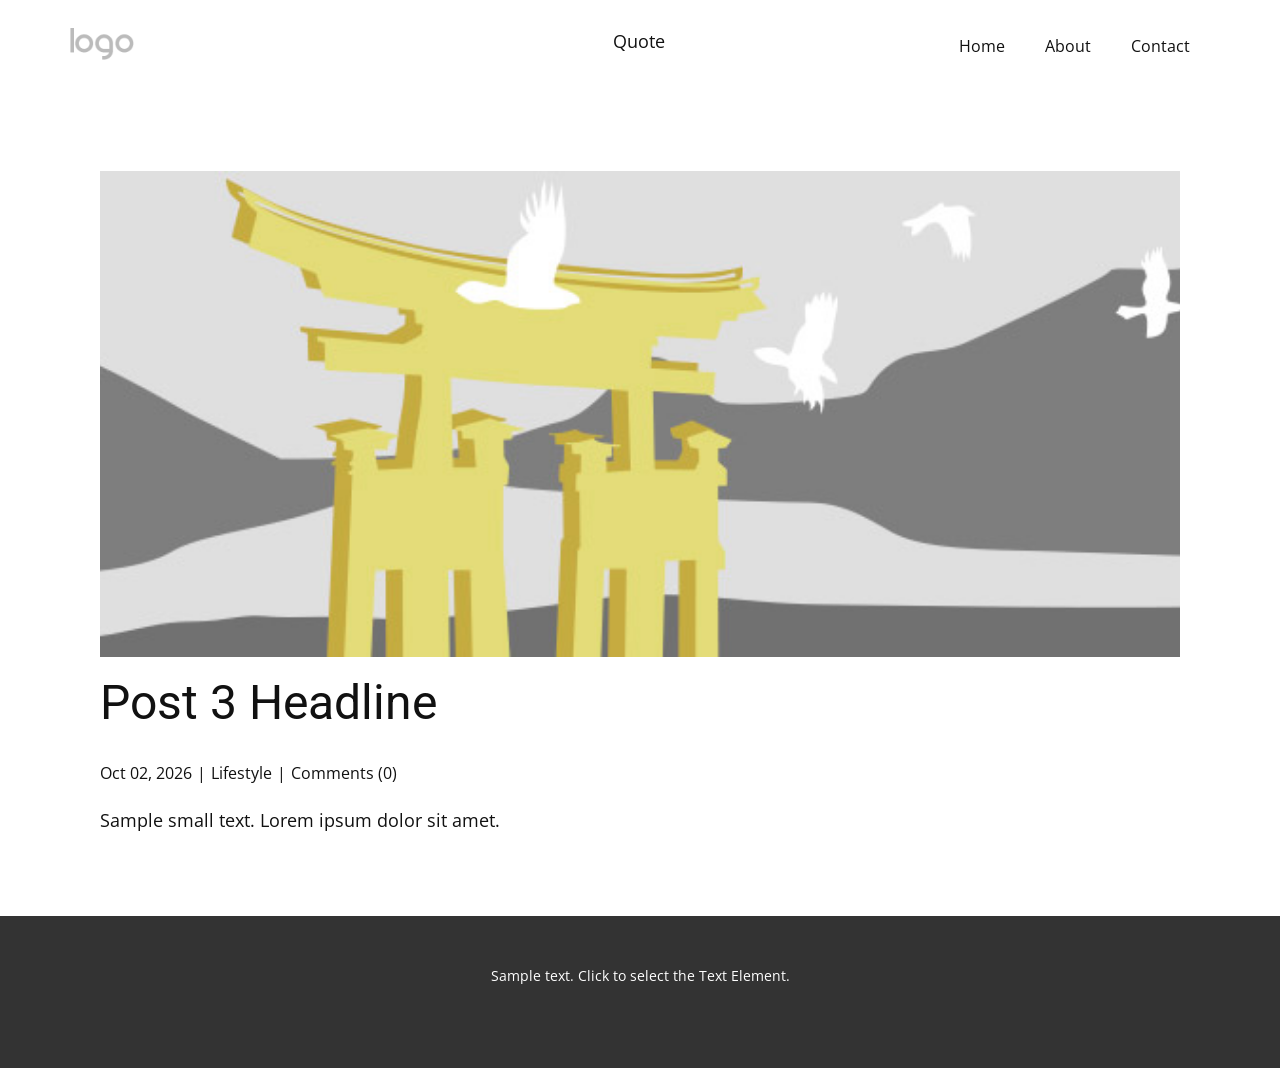
<file: blog/post-2.html>
<!DOCTYPE html>
<html style="font-size: 16px;" lang="en"><head>
    <meta name="viewport" content="width=device-width, initial-scale=1.0">
    <meta charset="utf-8">
    <meta name="keywords" content="Post 1 Headline">
    <meta name="description" content="Sample small text. Lorem ipsum dolor sit amet.">
    <title>Post 3 Headline</title>
    <link rel="stylesheet" href="../nicepage.css" media="screen">
<link rel="stylesheet" href="../Post-Template.css" media="screen">
    <script class="u-script" type="text/javascript" src="../jquery.js" defer=""></script>
    <script class="u-script" type="text/javascript" src="../nicepage.js" defer=""></script>
    <meta name="generator" content="Nicepage 8.7.0, nicepage.com">
    
    
    
    <link id="u-page-google-font" rel="stylesheet" href="https://fonts.googleapis.com/css2?display=swap&amp;family=Roboto:ital,wght@0,100;0,200;0,300;0,400;0,500;0,600;0,700;0,800;0,900;1,100;1,200;1,300;1,400;1,500;1,600;1,700;1,800;1,900&amp;family=Open+Sans:ital,wght@0,300;0,400;0,500;0,600;0,700;0,800;1,300;1,400;1,500;1,600;1,700;1,800">
    <script type="application/ld+json">{
		"@context": "http://schema.org",
		"@type": "Organization",
		"name": "",
		"logo": "images/default-logo.png"
}</script>
    <meta name="theme-color" content="#478ac9">
  <meta data-intl-tel-input-cdn-path="intlTelInput/"><meta name="twitter:description" content="Sample small text. Lorem ipsum dolor sit amet."><meta property="og:type" content="article"><meta property="og:title" content="Post 3 Headline"><meta property="og:description" content="Sample small text. Lorem ipsum dolor sit amet."><meta property="og:image" content="../images/8ad73f3c.jpeg"></head>
  <body data-path-to-root="./" data-include-products="false" class="u-body u-xl-mode" data-lang="en"><header class="u-clearfix u-header u-header" id="header"><div class="u-clearfix u-sheet u-valign-middle-lg u-valign-middle-md u-valign-middle-sm u-valign-middle-xs u-sheet-1">
        <p class="u-text u-text-1">Quote<span style="font-size: 1.25rem;"></span>
        </p>
        <a href="#" class="u-image u-logo u-image-1">
          <img src="../images/default-logo.png" class="u-logo-image u-logo-image-1">
        </a>
        <nav class="u-menu u-menu-one-level u-offcanvas u-menu-1" role="navigation" aria-label="Menu navigation">
          <div class="menu-collapse" style="font-size: 1rem; letter-spacing: 0px;">
            <a class="u-button-style u-custom-left-right-menu-spacing u-custom-padding-bottom u-custom-top-bottom-menu-spacing u-hamburger-link u-nav-link u-text-active-palette-1-base u-text-hover-palette-2-base" href="#" tabindex="-1" aria-label="Open menu" aria-controls="68fb">
              <svg class="u-svg-link" viewBox="0 0 24 24"><use xlink:href="#menu-hamburger"></use></svg>
              <svg class="u-svg-content" version="1.1" id="menu-hamburger" viewBox="0 0 16 16" x="0px" y="0px" xmlns:xlink="http://www.w3.org/1999/xlink" xmlns="http://www.w3.org/2000/svg"><g><rect y="1" width="16" height="2"></rect><rect y="7" width="16" height="2"></rect><rect y="13" width="16" height="2"></rect>
</g></svg>
            </a>
          </div>
          <div class="u-nav-container">
            <ul class="u-nav u-unstyled u-nav-1" role="menubar"><li class="u-nav-item" role="none"><a class="u-button-style u-nav-link u-text-active-palette-1-base u-text-hover-palette-2-base u-nav-link-2" href="../" role="menuitem">Home</a>
</li><li class="u-nav-item" role="none"><a class="u-button-style u-nav-link u-text-active-palette-1-base u-text-hover-palette-2-base u-nav-link-2" href="../About.html" role="menuitem">About</a>
</li><li class="u-nav-item" role="none"><a class="u-button-style u-nav-link u-text-active-palette-1-base u-text-hover-palette-2-base u-nav-link-2" href="../Contact.html" role="menuitem">Contact</a>
</li></ul>
          </div>
          <div class="u-nav-container-collapse" id="68fb" role="region" aria-label="Menu panel">
            <div class="u-black u-container-style u-inner-container-layout u-opacity u-opacity-95 u-sidenav">
              <div class="u-inner-container-layout u-sidenav-overflow">
                <div class="u-menu-close" tabindex="-1" aria-label="Close menu"></div>
                <ul class="u-align-center u-nav u-popupmenu-items u-unstyled u-nav-2"><li class="u-nav-item"><a class="u-button-style u-nav-link" href="../">Home</a>
</li><li class="u-nav-item"><a class="u-button-style u-nav-link" href="../About.html">About</a>
</li><li class="u-nav-item"><a class="u-button-style u-nav-link" href="../Contact.html">Contact</a>
</li></ul>
              </div>
            </div>
            <div class="u-black u-menu-overlay u-opacity u-opacity-70"></div>
          </div>
        </nav>
      </div></header>
    <section class="u-align-center u-clearfix u-section-1" id="block-2">
      <div class="u-clearfix u-sheet u-valign-middle-md u-valign-middle-sm u-valign-middle-xs u-sheet-1"><!--post_details--><!--post_details_options_json--><!--{"source":""}--><!--/post_details_options_json--><!--blog_post-->
        <div class="u-container-style u-expanded-width u-post-details u-post-details-1">
          <div class="u-container-layout u-valign-middle u-container-layout-1"><!--blog_post_image-->
            <img alt="" class="u-blog-control u-expanded-width u-image u-image-default u-image-1" src="../images/8ad73f3c.jpeg"><!--/blog_post_image--><!--blog_post_header-->
            <h2 class="u-blog-control u-text u-text-1">Post 3 Headline</h2><!--/blog_post_header--><!--blog_post_metadata-->
            <div class="u-blog-control u-metadata u-metadata-1"><!--blog_post_metadata_date--><span class="u-meta-date u-meta-icon">Oct 02, 2026</span><!--/blog_post_metadata_date--><!--blog_post_metadata_category--><span class="u-meta-category u-meta-icon"><a href="/blog/blog.html#/blog-1///3">Lifestyle</a></span><!--/blog_post_metadata_category--><!--blog_post_metadata_comments--><span class="u-meta-comments u-meta-icon"><!--blog_post_metadata_comments_content-->Comments (0)<!--/blog_post_metadata_comments_content--></span><!--/blog_post_metadata_comments-->
            </div><!--/blog_post_metadata--><!--blog_post_content-->
            <div class="u-align-justify u-blog-control u-post-content u-text u-text-2 fr-view">
  <p>Sample small text. Lorem ipsum dolor sit amet.</p>
  </div><!--/blog_post_content-->
          </div>
        </div><!--/blog_post--><!--/post_details-->
      </div>
    </section>
    
    
    
    <footer class="u-align-center u-clearfix u-container-align-center u-footer u-grey-80 u-footer" id="footer"><div class="u-clearfix u-sheet u-sheet-1">
        <p class="u-small-text u-text u-text-variant u-text-1">Sample text. Click to select the Text Element.</p>
      </div></footer>
    <section class="u-backlink u-clearfix u-grey-80"></section>
  
</body></html>
</file>
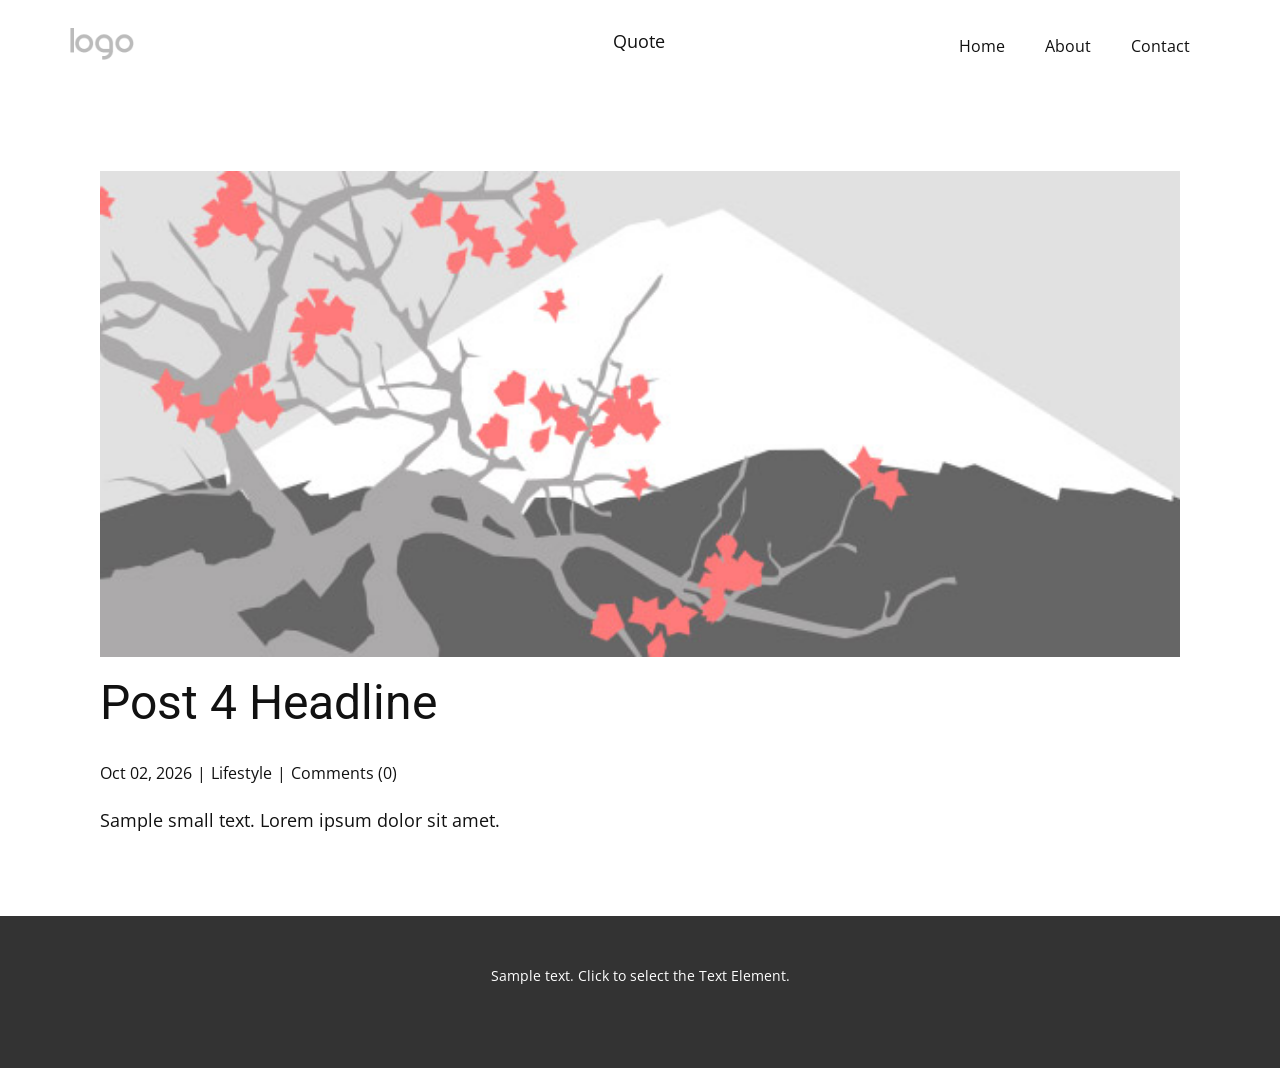
<file: blog/post-3.html>
<!DOCTYPE html>
<html style="font-size: 16px;" lang="en"><head>
    <meta name="viewport" content="width=device-width, initial-scale=1.0">
    <meta charset="utf-8">
    <meta name="keywords" content="Post 1 Headline">
    <meta name="description" content="Sample small text. Lorem ipsum dolor sit amet.">
    <title>Post 4 Headline</title>
    <link rel="stylesheet" href="../nicepage.css" media="screen">
<link rel="stylesheet" href="../Post-Template.css" media="screen">
    <script class="u-script" type="text/javascript" src="../jquery.js" defer=""></script>
    <script class="u-script" type="text/javascript" src="../nicepage.js" defer=""></script>
    <meta name="generator" content="Nicepage 8.7.0, nicepage.com">
    
    
    
    <link id="u-page-google-font" rel="stylesheet" href="https://fonts.googleapis.com/css2?display=swap&amp;family=Roboto:ital,wght@0,100;0,200;0,300;0,400;0,500;0,600;0,700;0,800;0,900;1,100;1,200;1,300;1,400;1,500;1,600;1,700;1,800;1,900&amp;family=Open+Sans:ital,wght@0,300;0,400;0,500;0,600;0,700;0,800;1,300;1,400;1,500;1,600;1,700;1,800">
    <script type="application/ld+json">{
		"@context": "http://schema.org",
		"@type": "Organization",
		"name": "",
		"logo": "images/default-logo.png"
}</script>
    <meta name="theme-color" content="#478ac9">
  <meta data-intl-tel-input-cdn-path="intlTelInput/"><meta name="twitter:description" content="Sample small text. Lorem ipsum dolor sit amet."><meta property="og:type" content="article"><meta property="og:title" content="Post 4 Headline"><meta property="og:description" content="Sample small text. Lorem ipsum dolor sit amet."><meta property="og:image" content="../images/0fd3416c.jpeg"></head>
  <body data-path-to-root="./" data-include-products="false" class="u-body u-xl-mode" data-lang="en"><header class="u-clearfix u-header u-header" id="header"><div class="u-clearfix u-sheet u-valign-middle-lg u-valign-middle-md u-valign-middle-sm u-valign-middle-xs u-sheet-1">
        <p class="u-text u-text-1">Quote<span style="font-size: 1.25rem;"></span>
        </p>
        <a href="#" class="u-image u-logo u-image-1">
          <img src="../images/default-logo.png" class="u-logo-image u-logo-image-1">
        </a>
        <nav class="u-menu u-menu-one-level u-offcanvas u-menu-1" role="navigation" aria-label="Menu navigation">
          <div class="menu-collapse" style="font-size: 1rem; letter-spacing: 0px;">
            <a class="u-button-style u-custom-left-right-menu-spacing u-custom-padding-bottom u-custom-top-bottom-menu-spacing u-hamburger-link u-nav-link u-text-active-palette-1-base u-text-hover-palette-2-base" href="#" tabindex="-1" aria-label="Open menu" aria-controls="68fb">
              <svg class="u-svg-link" viewBox="0 0 24 24"><use xlink:href="#menu-hamburger"></use></svg>
              <svg class="u-svg-content" version="1.1" id="menu-hamburger" viewBox="0 0 16 16" x="0px" y="0px" xmlns:xlink="http://www.w3.org/1999/xlink" xmlns="http://www.w3.org/2000/svg"><g><rect y="1" width="16" height="2"></rect><rect y="7" width="16" height="2"></rect><rect y="13" width="16" height="2"></rect>
</g></svg>
            </a>
          </div>
          <div class="u-nav-container">
            <ul class="u-nav u-unstyled u-nav-1" role="menubar"><li class="u-nav-item" role="none"><a class="u-button-style u-nav-link u-text-active-palette-1-base u-text-hover-palette-2-base u-nav-link-2" href="../" role="menuitem">Home</a>
</li><li class="u-nav-item" role="none"><a class="u-button-style u-nav-link u-text-active-palette-1-base u-text-hover-palette-2-base u-nav-link-2" href="../About.html" role="menuitem">About</a>
</li><li class="u-nav-item" role="none"><a class="u-button-style u-nav-link u-text-active-palette-1-base u-text-hover-palette-2-base u-nav-link-2" href="../Contact.html" role="menuitem">Contact</a>
</li></ul>
          </div>
          <div class="u-nav-container-collapse" id="68fb" role="region" aria-label="Menu panel">
            <div class="u-black u-container-style u-inner-container-layout u-opacity u-opacity-95 u-sidenav">
              <div class="u-inner-container-layout u-sidenav-overflow">
                <div class="u-menu-close" tabindex="-1" aria-label="Close menu"></div>
                <ul class="u-align-center u-nav u-popupmenu-items u-unstyled u-nav-2"><li class="u-nav-item"><a class="u-button-style u-nav-link" href="../">Home</a>
</li><li class="u-nav-item"><a class="u-button-style u-nav-link" href="../About.html">About</a>
</li><li class="u-nav-item"><a class="u-button-style u-nav-link" href="../Contact.html">Contact</a>
</li></ul>
              </div>
            </div>
            <div class="u-black u-menu-overlay u-opacity u-opacity-70"></div>
          </div>
        </nav>
      </div></header>
    <section class="u-align-center u-clearfix u-section-1" id="block-2">
      <div class="u-clearfix u-sheet u-valign-middle-md u-valign-middle-sm u-valign-middle-xs u-sheet-1"><!--post_details--><!--post_details_options_json--><!--{"source":""}--><!--/post_details_options_json--><!--blog_post-->
        <div class="u-container-style u-expanded-width u-post-details u-post-details-1">
          <div class="u-container-layout u-valign-middle u-container-layout-1"><!--blog_post_image-->
            <img alt="" class="u-blog-control u-expanded-width u-image u-image-default u-image-1" src="../images/0fd3416c.jpeg"><!--/blog_post_image--><!--blog_post_header-->
            <h2 class="u-blog-control u-text u-text-1">Post 4 Headline</h2><!--/blog_post_header--><!--blog_post_metadata-->
            <div class="u-blog-control u-metadata u-metadata-1"><!--blog_post_metadata_date--><span class="u-meta-date u-meta-icon">Oct 02, 2026</span><!--/blog_post_metadata_date--><!--blog_post_metadata_category--><span class="u-meta-category u-meta-icon"><a href="/blog/blog.html#/blog-1///3">Lifestyle</a></span><!--/blog_post_metadata_category--><!--blog_post_metadata_comments--><span class="u-meta-comments u-meta-icon"><!--blog_post_metadata_comments_content-->Comments (0)<!--/blog_post_metadata_comments_content--></span><!--/blog_post_metadata_comments-->
            </div><!--/blog_post_metadata--><!--blog_post_content-->
            <div class="u-align-justify u-blog-control u-post-content u-text u-text-2 fr-view">
  <p>Sample small text. Lorem ipsum dolor sit amet.</p>
  </div><!--/blog_post_content-->
          </div>
        </div><!--/blog_post--><!--/post_details-->
      </div>
    </section>
    
    
    
    <footer class="u-align-center u-clearfix u-container-align-center u-footer u-grey-80 u-footer" id="footer"><div class="u-clearfix u-sheet u-sheet-1">
        <p class="u-small-text u-text u-text-variant u-text-1">Sample text. Click to select the Text Element.</p>
      </div></footer>
    <section class="u-backlink u-clearfix u-grey-80"></section>
  
</body></html>
</file>
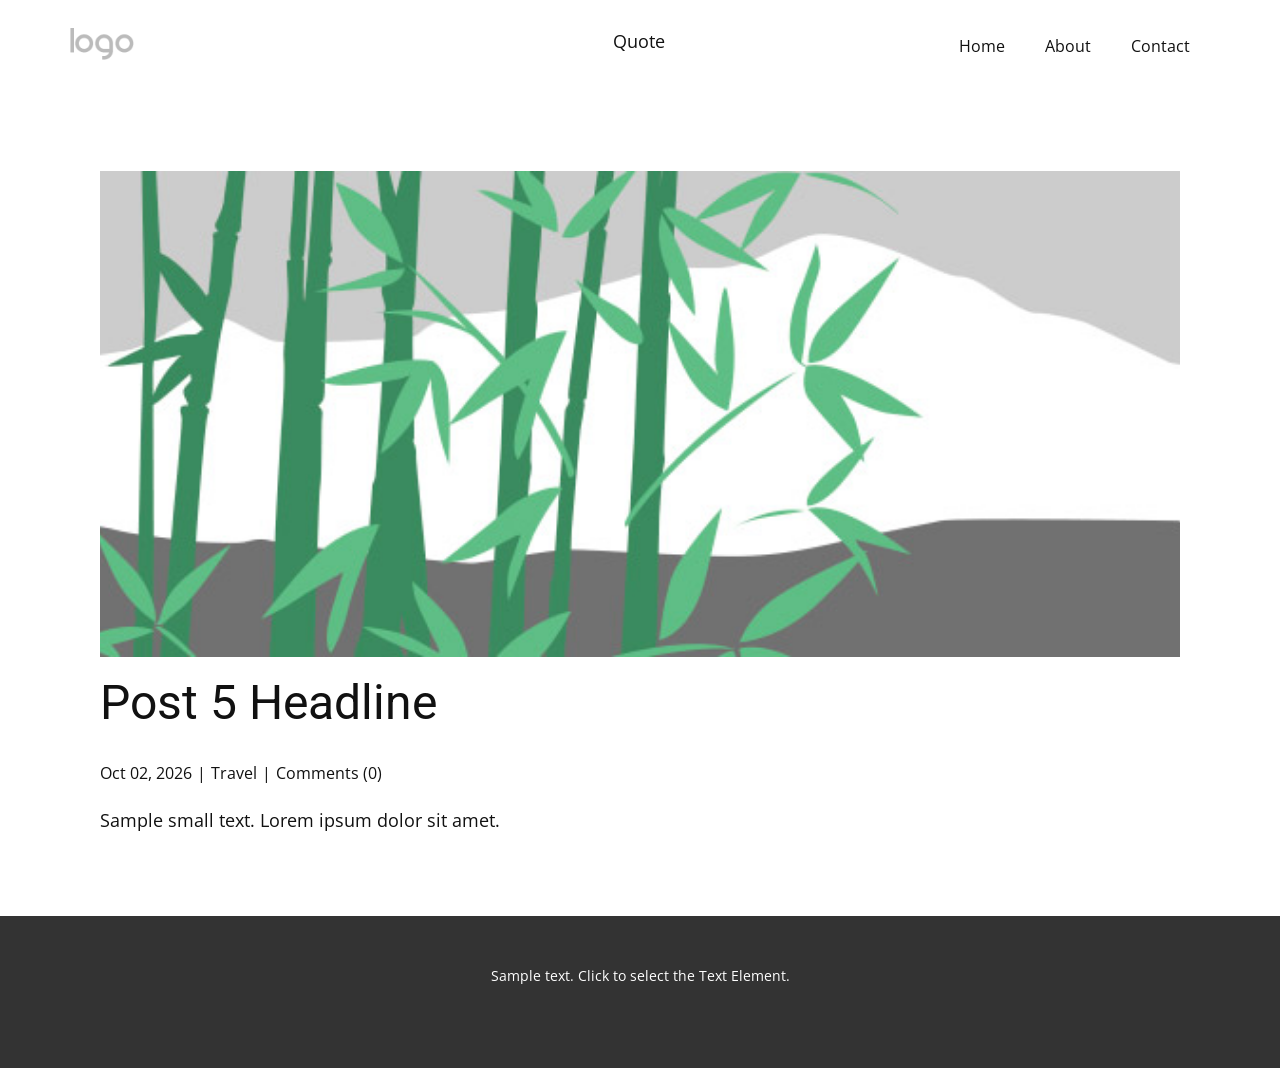
<file: blog/post-4.html>
<!DOCTYPE html>
<html style="font-size: 16px;" lang="en"><head>
    <meta name="viewport" content="width=device-width, initial-scale=1.0">
    <meta charset="utf-8">
    <meta name="keywords" content="Post 1 Headline">
    <meta name="description" content="Sample small text. Lorem ipsum dolor sit amet.">
    <title>Post 5 Headline</title>
    <link rel="stylesheet" href="../nicepage.css" media="screen">
<link rel="stylesheet" href="../Post-Template.css" media="screen">
    <script class="u-script" type="text/javascript" src="../jquery.js" defer=""></script>
    <script class="u-script" type="text/javascript" src="../nicepage.js" defer=""></script>
    <meta name="generator" content="Nicepage 8.7.0, nicepage.com">
    
    
    
    <link id="u-page-google-font" rel="stylesheet" href="https://fonts.googleapis.com/css2?display=swap&amp;family=Roboto:ital,wght@0,100;0,200;0,300;0,400;0,500;0,600;0,700;0,800;0,900;1,100;1,200;1,300;1,400;1,500;1,600;1,700;1,800;1,900&amp;family=Open+Sans:ital,wght@0,300;0,400;0,500;0,600;0,700;0,800;1,300;1,400;1,500;1,600;1,700;1,800">
    <script type="application/ld+json">{
		"@context": "http://schema.org",
		"@type": "Organization",
		"name": "",
		"logo": "images/default-logo.png"
}</script>
    <meta name="theme-color" content="#478ac9">
  <meta data-intl-tel-input-cdn-path="intlTelInput/"><meta name="twitter:description" content="Sample small text. Lorem ipsum dolor sit amet."><meta property="og:type" content="article"><meta property="og:title" content="Post 5 Headline"><meta property="og:description" content="Sample small text. Lorem ipsum dolor sit amet."><meta property="og:image" content="../images/68f64b9d.jpeg"></head>
  <body data-path-to-root="./" data-include-products="false" class="u-body u-xl-mode" data-lang="en"><header class="u-clearfix u-header u-header" id="header"><div class="u-clearfix u-sheet u-valign-middle-lg u-valign-middle-md u-valign-middle-sm u-valign-middle-xs u-sheet-1">
        <p class="u-text u-text-1">Quote<span style="font-size: 1.25rem;"></span>
        </p>
        <a href="#" class="u-image u-logo u-image-1">
          <img src="../images/default-logo.png" class="u-logo-image u-logo-image-1">
        </a>
        <nav class="u-menu u-menu-one-level u-offcanvas u-menu-1" role="navigation" aria-label="Menu navigation">
          <div class="menu-collapse" style="font-size: 1rem; letter-spacing: 0px;">
            <a class="u-button-style u-custom-left-right-menu-spacing u-custom-padding-bottom u-custom-top-bottom-menu-spacing u-hamburger-link u-nav-link u-text-active-palette-1-base u-text-hover-palette-2-base" href="#" tabindex="-1" aria-label="Open menu" aria-controls="68fb">
              <svg class="u-svg-link" viewBox="0 0 24 24"><use xlink:href="#menu-hamburger"></use></svg>
              <svg class="u-svg-content" version="1.1" id="menu-hamburger" viewBox="0 0 16 16" x="0px" y="0px" xmlns:xlink="http://www.w3.org/1999/xlink" xmlns="http://www.w3.org/2000/svg"><g><rect y="1" width="16" height="2"></rect><rect y="7" width="16" height="2"></rect><rect y="13" width="16" height="2"></rect>
</g></svg>
            </a>
          </div>
          <div class="u-nav-container">
            <ul class="u-nav u-unstyled u-nav-1" role="menubar"><li class="u-nav-item" role="none"><a class="u-button-style u-nav-link u-text-active-palette-1-base u-text-hover-palette-2-base u-nav-link-2" href="../" role="menuitem">Home</a>
</li><li class="u-nav-item" role="none"><a class="u-button-style u-nav-link u-text-active-palette-1-base u-text-hover-palette-2-base u-nav-link-2" href="../About.html" role="menuitem">About</a>
</li><li class="u-nav-item" role="none"><a class="u-button-style u-nav-link u-text-active-palette-1-base u-text-hover-palette-2-base u-nav-link-2" href="../Contact.html" role="menuitem">Contact</a>
</li></ul>
          </div>
          <div class="u-nav-container-collapse" id="68fb" role="region" aria-label="Menu panel">
            <div class="u-black u-container-style u-inner-container-layout u-opacity u-opacity-95 u-sidenav">
              <div class="u-inner-container-layout u-sidenav-overflow">
                <div class="u-menu-close" tabindex="-1" aria-label="Close menu"></div>
                <ul class="u-align-center u-nav u-popupmenu-items u-unstyled u-nav-2"><li class="u-nav-item"><a class="u-button-style u-nav-link" href="../">Home</a>
</li><li class="u-nav-item"><a class="u-button-style u-nav-link" href="../About.html">About</a>
</li><li class="u-nav-item"><a class="u-button-style u-nav-link" href="../Contact.html">Contact</a>
</li></ul>
              </div>
            </div>
            <div class="u-black u-menu-overlay u-opacity u-opacity-70"></div>
          </div>
        </nav>
      </div></header>
    <section class="u-align-center u-clearfix u-section-1" id="block-2">
      <div class="u-clearfix u-sheet u-valign-middle-md u-valign-middle-sm u-valign-middle-xs u-sheet-1"><!--post_details--><!--post_details_options_json--><!--{"source":""}--><!--/post_details_options_json--><!--blog_post-->
        <div class="u-container-style u-expanded-width u-post-details u-post-details-1">
          <div class="u-container-layout u-valign-middle u-container-layout-1"><!--blog_post_image-->
            <img alt="" class="u-blog-control u-expanded-width u-image u-image-default u-image-1" src="../images/68f64b9d.jpeg"><!--/blog_post_image--><!--blog_post_header-->
            <h2 class="u-blog-control u-text u-text-1">Post 5 Headline</h2><!--/blog_post_header--><!--blog_post_metadata-->
            <div class="u-blog-control u-metadata u-metadata-1"><!--blog_post_metadata_date--><span class="u-meta-date u-meta-icon">Oct 02, 2026</span><!--/blog_post_metadata_date--><!--blog_post_metadata_category--><span class="u-meta-category u-meta-icon"><a href="/blog/blog.html#/blog-1///2">Travel</a></span><!--/blog_post_metadata_category--><!--blog_post_metadata_comments--><span class="u-meta-comments u-meta-icon"><!--blog_post_metadata_comments_content-->Comments (0)<!--/blog_post_metadata_comments_content--></span><!--/blog_post_metadata_comments-->
            </div><!--/blog_post_metadata--><!--blog_post_content-->
            <div class="u-align-justify u-blog-control u-post-content u-text u-text-2 fr-view">
  <p>Sample small text. Lorem ipsum dolor sit amet.</p>
  </div><!--/blog_post_content-->
          </div>
        </div><!--/blog_post--><!--/post_details-->
      </div>
    </section>
    
    
    
    <footer class="u-align-center u-clearfix u-container-align-center u-footer u-grey-80 u-footer" id="footer"><div class="u-clearfix u-sheet u-sheet-1">
        <p class="u-small-text u-text u-text-variant u-text-1">Sample text. Click to select the Text Element.</p>
      </div></footer>
    <section class="u-backlink u-clearfix u-grey-80"></section>
  
</body></html>
</file>
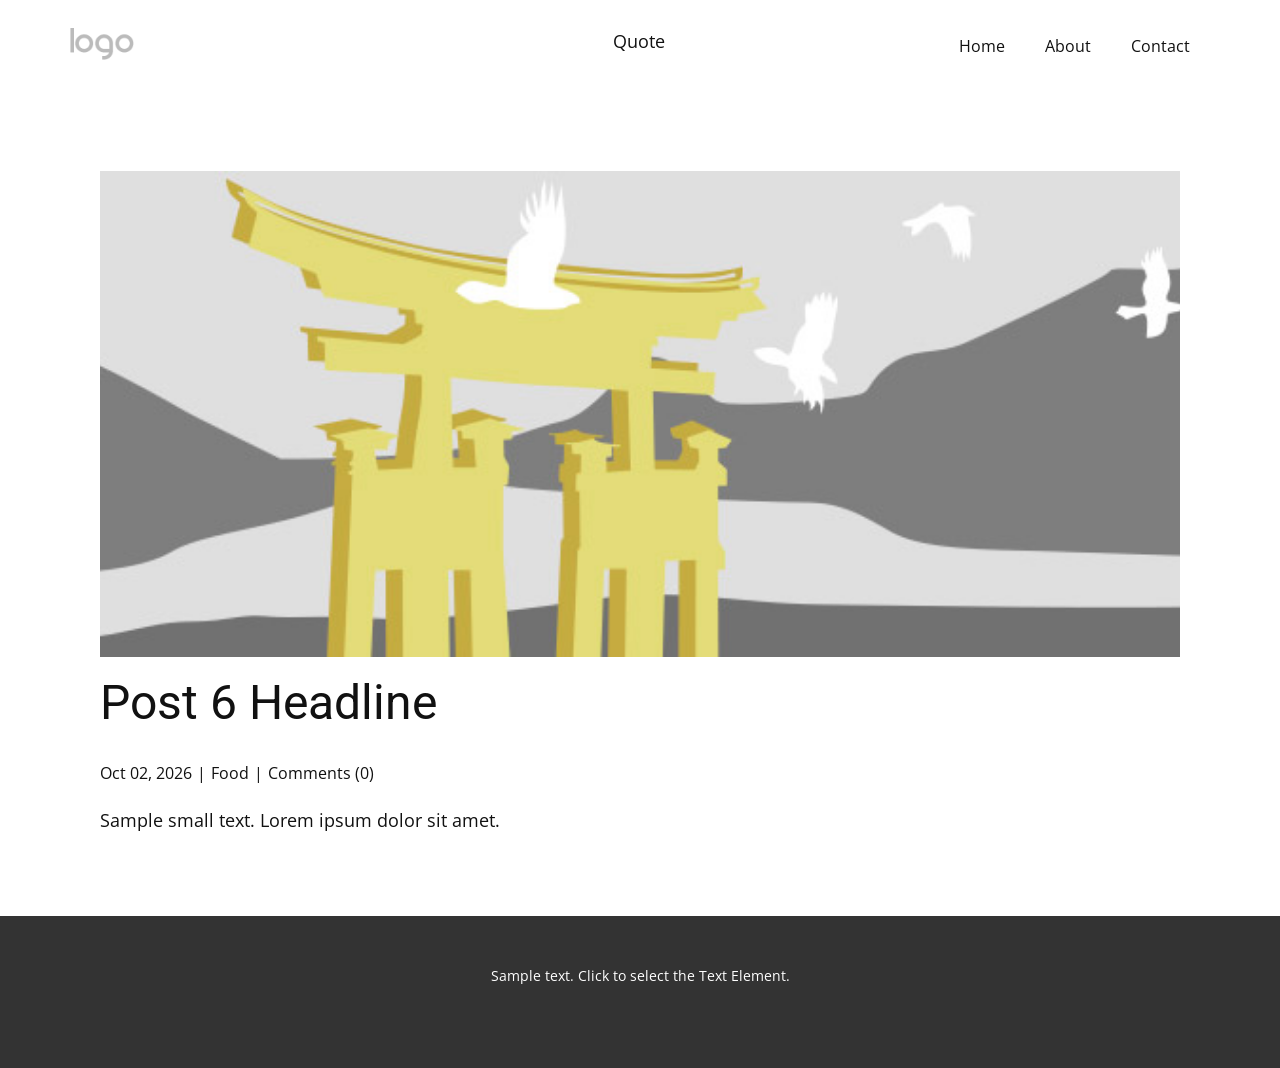
<file: blog/post-5.html>
<!DOCTYPE html>
<html style="font-size: 16px;" lang="en"><head>
    <meta name="viewport" content="width=device-width, initial-scale=1.0">
    <meta charset="utf-8">
    <meta name="keywords" content="Post 1 Headline">
    <meta name="description" content="Sample small text. Lorem ipsum dolor sit amet.">
    <title>Post 6 Headline</title>
    <link rel="stylesheet" href="../nicepage.css" media="screen">
<link rel="stylesheet" href="../Post-Template.css" media="screen">
    <script class="u-script" type="text/javascript" src="../jquery.js" defer=""></script>
    <script class="u-script" type="text/javascript" src="../nicepage.js" defer=""></script>
    <meta name="generator" content="Nicepage 8.7.0, nicepage.com">
    
    
    
    <link id="u-page-google-font" rel="stylesheet" href="https://fonts.googleapis.com/css2?display=swap&amp;family=Roboto:ital,wght@0,100;0,200;0,300;0,400;0,500;0,600;0,700;0,800;0,900;1,100;1,200;1,300;1,400;1,500;1,600;1,700;1,800;1,900&amp;family=Open+Sans:ital,wght@0,300;0,400;0,500;0,600;0,700;0,800;1,300;1,400;1,500;1,600;1,700;1,800">
    <script type="application/ld+json">{
		"@context": "http://schema.org",
		"@type": "Organization",
		"name": "",
		"logo": "images/default-logo.png"
}</script>
    <meta name="theme-color" content="#478ac9">
  <meta data-intl-tel-input-cdn-path="intlTelInput/"><meta name="twitter:description" content="Sample small text. Lorem ipsum dolor sit amet."><meta property="og:type" content="article"><meta property="og:title" content="Post 6 Headline"><meta property="og:description" content="Sample small text. Lorem ipsum dolor sit amet."><meta property="og:image" content="../images/8ad73f3c.jpeg"></head>
  <body data-path-to-root="./" data-include-products="false" class="u-body u-xl-mode" data-lang="en"><header class="u-clearfix u-header u-header" id="header"><div class="u-clearfix u-sheet u-valign-middle-lg u-valign-middle-md u-valign-middle-sm u-valign-middle-xs u-sheet-1">
        <p class="u-text u-text-1">Quote<span style="font-size: 1.25rem;"></span>
        </p>
        <a href="#" class="u-image u-logo u-image-1">
          <img src="../images/default-logo.png" class="u-logo-image u-logo-image-1">
        </a>
        <nav class="u-menu u-menu-one-level u-offcanvas u-menu-1" role="navigation" aria-label="Menu navigation">
          <div class="menu-collapse" style="font-size: 1rem; letter-spacing: 0px;">
            <a class="u-button-style u-custom-left-right-menu-spacing u-custom-padding-bottom u-custom-top-bottom-menu-spacing u-hamburger-link u-nav-link u-text-active-palette-1-base u-text-hover-palette-2-base" href="#" tabindex="-1" aria-label="Open menu" aria-controls="68fb">
              <svg class="u-svg-link" viewBox="0 0 24 24"><use xlink:href="#menu-hamburger"></use></svg>
              <svg class="u-svg-content" version="1.1" id="menu-hamburger" viewBox="0 0 16 16" x="0px" y="0px" xmlns:xlink="http://www.w3.org/1999/xlink" xmlns="http://www.w3.org/2000/svg"><g><rect y="1" width="16" height="2"></rect><rect y="7" width="16" height="2"></rect><rect y="13" width="16" height="2"></rect>
</g></svg>
            </a>
          </div>
          <div class="u-nav-container">
            <ul class="u-nav u-unstyled u-nav-1" role="menubar"><li class="u-nav-item" role="none"><a class="u-button-style u-nav-link u-text-active-palette-1-base u-text-hover-palette-2-base u-nav-link-2" href="../" role="menuitem">Home</a>
</li><li class="u-nav-item" role="none"><a class="u-button-style u-nav-link u-text-active-palette-1-base u-text-hover-palette-2-base u-nav-link-2" href="../About.html" role="menuitem">About</a>
</li><li class="u-nav-item" role="none"><a class="u-button-style u-nav-link u-text-active-palette-1-base u-text-hover-palette-2-base u-nav-link-2" href="../Contact.html" role="menuitem">Contact</a>
</li></ul>
          </div>
          <div class="u-nav-container-collapse" id="68fb" role="region" aria-label="Menu panel">
            <div class="u-black u-container-style u-inner-container-layout u-opacity u-opacity-95 u-sidenav">
              <div class="u-inner-container-layout u-sidenav-overflow">
                <div class="u-menu-close" tabindex="-1" aria-label="Close menu"></div>
                <ul class="u-align-center u-nav u-popupmenu-items u-unstyled u-nav-2"><li class="u-nav-item"><a class="u-button-style u-nav-link" href="../">Home</a>
</li><li class="u-nav-item"><a class="u-button-style u-nav-link" href="../About.html">About</a>
</li><li class="u-nav-item"><a class="u-button-style u-nav-link" href="../Contact.html">Contact</a>
</li></ul>
              </div>
            </div>
            <div class="u-black u-menu-overlay u-opacity u-opacity-70"></div>
          </div>
        </nav>
      </div></header>
    <section class="u-align-center u-clearfix u-section-1" id="block-2">
      <div class="u-clearfix u-sheet u-valign-middle-md u-valign-middle-sm u-valign-middle-xs u-sheet-1"><!--post_details--><!--post_details_options_json--><!--{"source":""}--><!--/post_details_options_json--><!--blog_post-->
        <div class="u-container-style u-expanded-width u-post-details u-post-details-1">
          <div class="u-container-layout u-valign-middle u-container-layout-1"><!--blog_post_image-->
            <img alt="" class="u-blog-control u-expanded-width u-image u-image-default u-image-1" src="../images/8ad73f3c.jpeg"><!--/blog_post_image--><!--blog_post_header-->
            <h2 class="u-blog-control u-text u-text-1">Post 6 Headline</h2><!--/blog_post_header--><!--blog_post_metadata-->
            <div class="u-blog-control u-metadata u-metadata-1"><!--blog_post_metadata_date--><span class="u-meta-date u-meta-icon">Oct 02, 2026</span><!--/blog_post_metadata_date--><!--blog_post_metadata_category--><span class="u-meta-category u-meta-icon"><a href="/blog/blog.html#/blog-1///1">Food</a></span><!--/blog_post_metadata_category--><!--blog_post_metadata_comments--><span class="u-meta-comments u-meta-icon"><!--blog_post_metadata_comments_content-->Comments (0)<!--/blog_post_metadata_comments_content--></span><!--/blog_post_metadata_comments-->
            </div><!--/blog_post_metadata--><!--blog_post_content-->
            <div class="u-align-justify u-blog-control u-post-content u-text u-text-2 fr-view">
  <p>Sample small text. Lorem ipsum dolor sit amet.</p>
  </div><!--/blog_post_content-->
          </div>
        </div><!--/blog_post--><!--/post_details-->
      </div>
    </section>
    
    
    
    <footer class="u-align-center u-clearfix u-container-align-center u-footer u-grey-80 u-footer" id="footer"><div class="u-clearfix u-sheet u-sheet-1">
        <p class="u-small-text u-text u-text-variant u-text-1">Sample text. Click to select the Text Element.</p>
      </div></footer>
    <section class="u-backlink u-clearfix u-grey-80"></section>
  
</body></html>
</file>
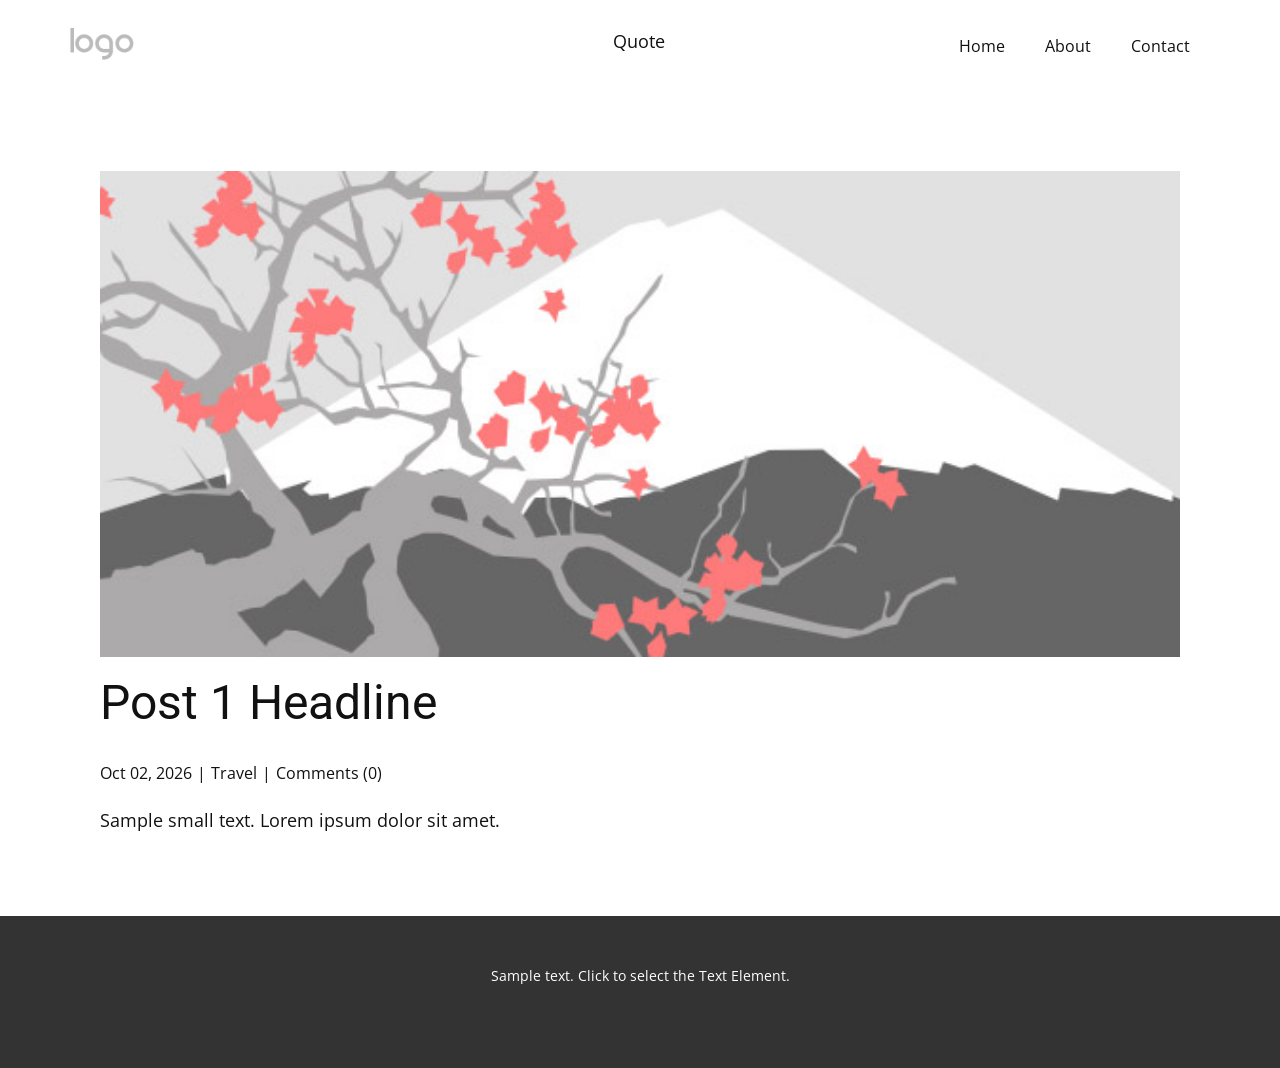
<file: blog/post.html>
<!DOCTYPE html>
<html style="font-size: 16px;" lang="en"><head>
    <meta name="viewport" content="width=device-width, initial-scale=1.0">
    <meta charset="utf-8">
    <meta name="keywords" content="Post 1 Headline">
    <meta name="description" content="Sample small text. Lorem ipsum dolor sit amet.">
    <title>Post 1 Headline</title>
    <link rel="stylesheet" href="../nicepage.css" media="screen">
<link rel="stylesheet" href="../Post-Template.css" media="screen">
    <script class="u-script" type="text/javascript" src="../jquery.js" defer=""></script>
    <script class="u-script" type="text/javascript" src="../nicepage.js" defer=""></script>
    <meta name="generator" content="Nicepage 8.7.0, nicepage.com">
    
    
    
    <link id="u-page-google-font" rel="stylesheet" href="https://fonts.googleapis.com/css2?display=swap&amp;family=Roboto:ital,wght@0,100;0,200;0,300;0,400;0,500;0,600;0,700;0,800;0,900;1,100;1,200;1,300;1,400;1,500;1,600;1,700;1,800;1,900&amp;family=Open+Sans:ital,wght@0,300;0,400;0,500;0,600;0,700;0,800;1,300;1,400;1,500;1,600;1,700;1,800">
    <script type="application/ld+json">{
		"@context": "http://schema.org",
		"@type": "Organization",
		"name": "",
		"logo": "images/default-logo.png"
}</script>
    <meta name="theme-color" content="#478ac9">
  <meta data-intl-tel-input-cdn-path="intlTelInput/"><meta name="twitter:description" content="Sample small text. Lorem ipsum dolor sit amet."><meta property="og:type" content="article"><meta property="og:title" content="Post 1 Headline"><meta property="og:description" content="Sample small text. Lorem ipsum dolor sit amet."><meta property="og:image" content="../images/0fd3416c.jpeg"></head>
  <body data-path-to-root="./" data-include-products="false" class="u-body u-xl-mode" data-lang="en"><header class="u-clearfix u-header u-header" id="header"><div class="u-clearfix u-sheet u-valign-middle-lg u-valign-middle-md u-valign-middle-sm u-valign-middle-xs u-sheet-1">
        <p class="u-text u-text-1">Quote<span style="font-size: 1.25rem;"></span>
        </p>
        <a href="#" class="u-image u-logo u-image-1">
          <img src="../images/default-logo.png" class="u-logo-image u-logo-image-1">
        </a>
        <nav class="u-menu u-menu-one-level u-offcanvas u-menu-1" role="navigation" aria-label="Menu navigation">
          <div class="menu-collapse" style="font-size: 1rem; letter-spacing: 0px;">
            <a class="u-button-style u-custom-left-right-menu-spacing u-custom-padding-bottom u-custom-top-bottom-menu-spacing u-hamburger-link u-nav-link u-text-active-palette-1-base u-text-hover-palette-2-base" href="#" tabindex="-1" aria-label="Open menu" aria-controls="68fb">
              <svg class="u-svg-link" viewBox="0 0 24 24"><use xlink:href="#menu-hamburger"></use></svg>
              <svg class="u-svg-content" version="1.1" id="menu-hamburger" viewBox="0 0 16 16" x="0px" y="0px" xmlns:xlink="http://www.w3.org/1999/xlink" xmlns="http://www.w3.org/2000/svg"><g><rect y="1" width="16" height="2"></rect><rect y="7" width="16" height="2"></rect><rect y="13" width="16" height="2"></rect>
</g></svg>
            </a>
          </div>
          <div class="u-nav-container">
            <ul class="u-nav u-unstyled u-nav-1" role="menubar"><li class="u-nav-item" role="none"><a class="u-button-style u-nav-link u-text-active-palette-1-base u-text-hover-palette-2-base u-nav-link-2" href="../" role="menuitem">Home</a>
</li><li class="u-nav-item" role="none"><a class="u-button-style u-nav-link u-text-active-palette-1-base u-text-hover-palette-2-base u-nav-link-2" href="../About.html" role="menuitem">About</a>
</li><li class="u-nav-item" role="none"><a class="u-button-style u-nav-link u-text-active-palette-1-base u-text-hover-palette-2-base u-nav-link-2" href="../Contact.html" role="menuitem">Contact</a>
</li></ul>
          </div>
          <div class="u-nav-container-collapse" id="68fb" role="region" aria-label="Menu panel">
            <div class="u-black u-container-style u-inner-container-layout u-opacity u-opacity-95 u-sidenav">
              <div class="u-inner-container-layout u-sidenav-overflow">
                <div class="u-menu-close" tabindex="-1" aria-label="Close menu"></div>
                <ul class="u-align-center u-nav u-popupmenu-items u-unstyled u-nav-2"><li class="u-nav-item"><a class="u-button-style u-nav-link" href="../">Home</a>
</li><li class="u-nav-item"><a class="u-button-style u-nav-link" href="../About.html">About</a>
</li><li class="u-nav-item"><a class="u-button-style u-nav-link" href="../Contact.html">Contact</a>
</li></ul>
              </div>
            </div>
            <div class="u-black u-menu-overlay u-opacity u-opacity-70"></div>
          </div>
        </nav>
      </div></header>
    <section class="u-align-center u-clearfix u-section-1" id="block-2">
      <div class="u-clearfix u-sheet u-valign-middle-md u-valign-middle-sm u-valign-middle-xs u-sheet-1"><!--post_details--><!--post_details_options_json--><!--{"source":""}--><!--/post_details_options_json--><!--blog_post-->
        <div class="u-container-style u-expanded-width u-post-details u-post-details-1">
          <div class="u-container-layout u-valign-middle u-container-layout-1"><!--blog_post_image-->
            <img alt="" class="u-blog-control u-expanded-width u-image u-image-default u-image-1" src="../images/0fd3416c.jpeg"><!--/blog_post_image--><!--blog_post_header-->
            <h2 class="u-blog-control u-text u-text-1">Post 1 Headline</h2><!--/blog_post_header--><!--blog_post_metadata-->
            <div class="u-blog-control u-metadata u-metadata-1"><!--blog_post_metadata_date--><span class="u-meta-date u-meta-icon">Oct 02, 2026</span><!--/blog_post_metadata_date--><!--blog_post_metadata_category--><span class="u-meta-category u-meta-icon"><a href="/blog/blog.html#/blog-1///2">Travel</a></span><!--/blog_post_metadata_category--><!--blog_post_metadata_comments--><span class="u-meta-comments u-meta-icon"><!--blog_post_metadata_comments_content-->Comments (0)<!--/blog_post_metadata_comments_content--></span><!--/blog_post_metadata_comments-->
            </div><!--/blog_post_metadata--><!--blog_post_content-->
            <div class="u-align-justify u-blog-control u-post-content u-text u-text-2 fr-view">
  <p>Sample small text. Lorem ipsum dolor sit amet.</p>
  </div><!--/blog_post_content-->
          </div>
        </div><!--/blog_post--><!--/post_details-->
      </div>
    </section>
    
    
    
    <footer class="u-align-center u-clearfix u-container-align-center u-footer u-grey-80 u-footer" id="footer"><div class="u-clearfix u-sheet u-sheet-1">
        <p class="u-small-text u-text u-text-variant u-text-1">Sample text. Click to select the Text Element.</p>
      </div></footer>
    <section class="u-backlink u-clearfix u-grey-80"></section>
  
</body></html>
</file>
